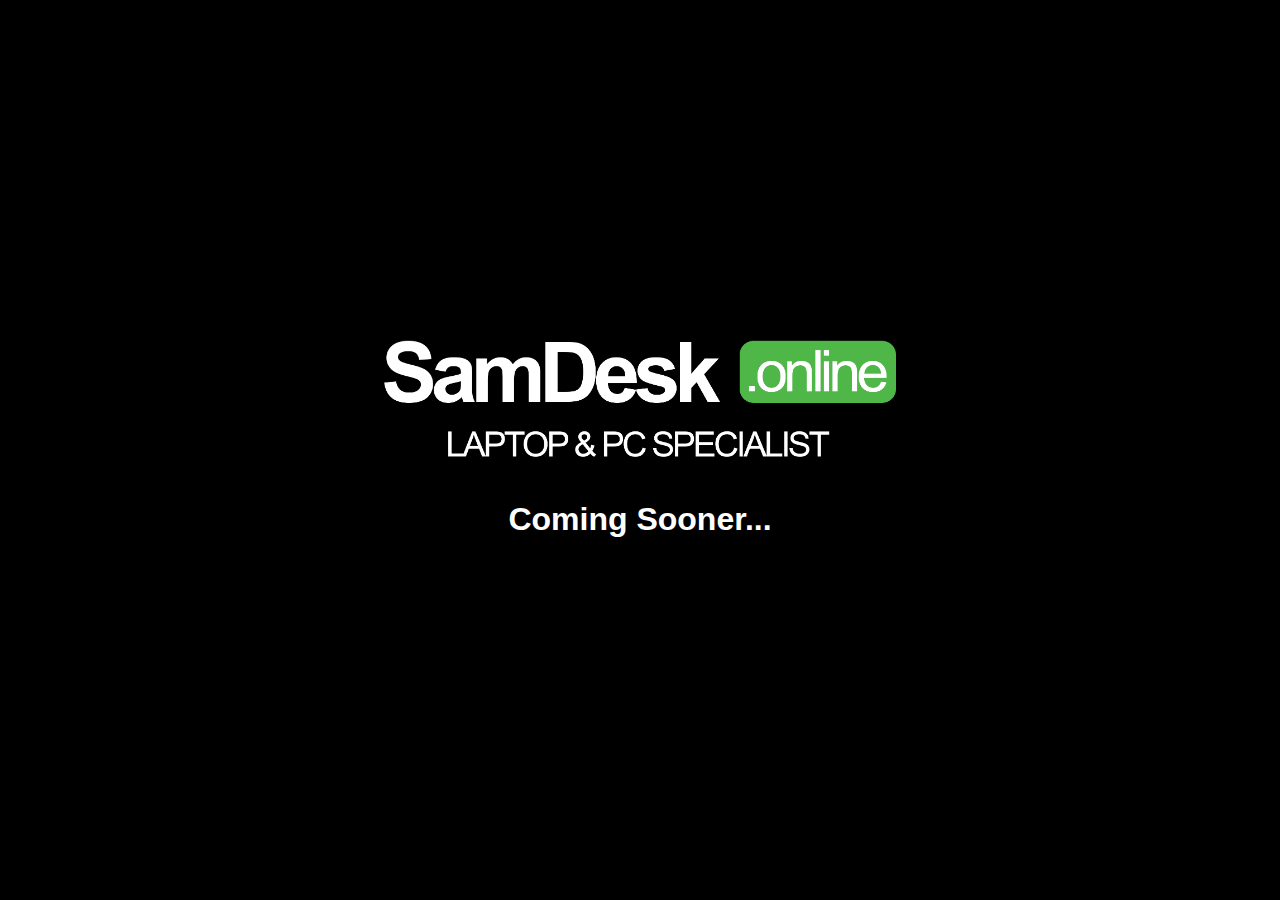
<file: index.html>
<!DOCTYPE html>
<html>
	<head>
		<link rel="stylesheet" href="css\SamDesk.css">
	</head>
	<body>
		<div class="holdingbody">
			<div class="holdinglogo">
				<img src="images\logo.png" />
			</div>
			<br \>
			<h1 class="updating">Coming Sooner...</h1>
		</div>
	</body>
</html>
</file>
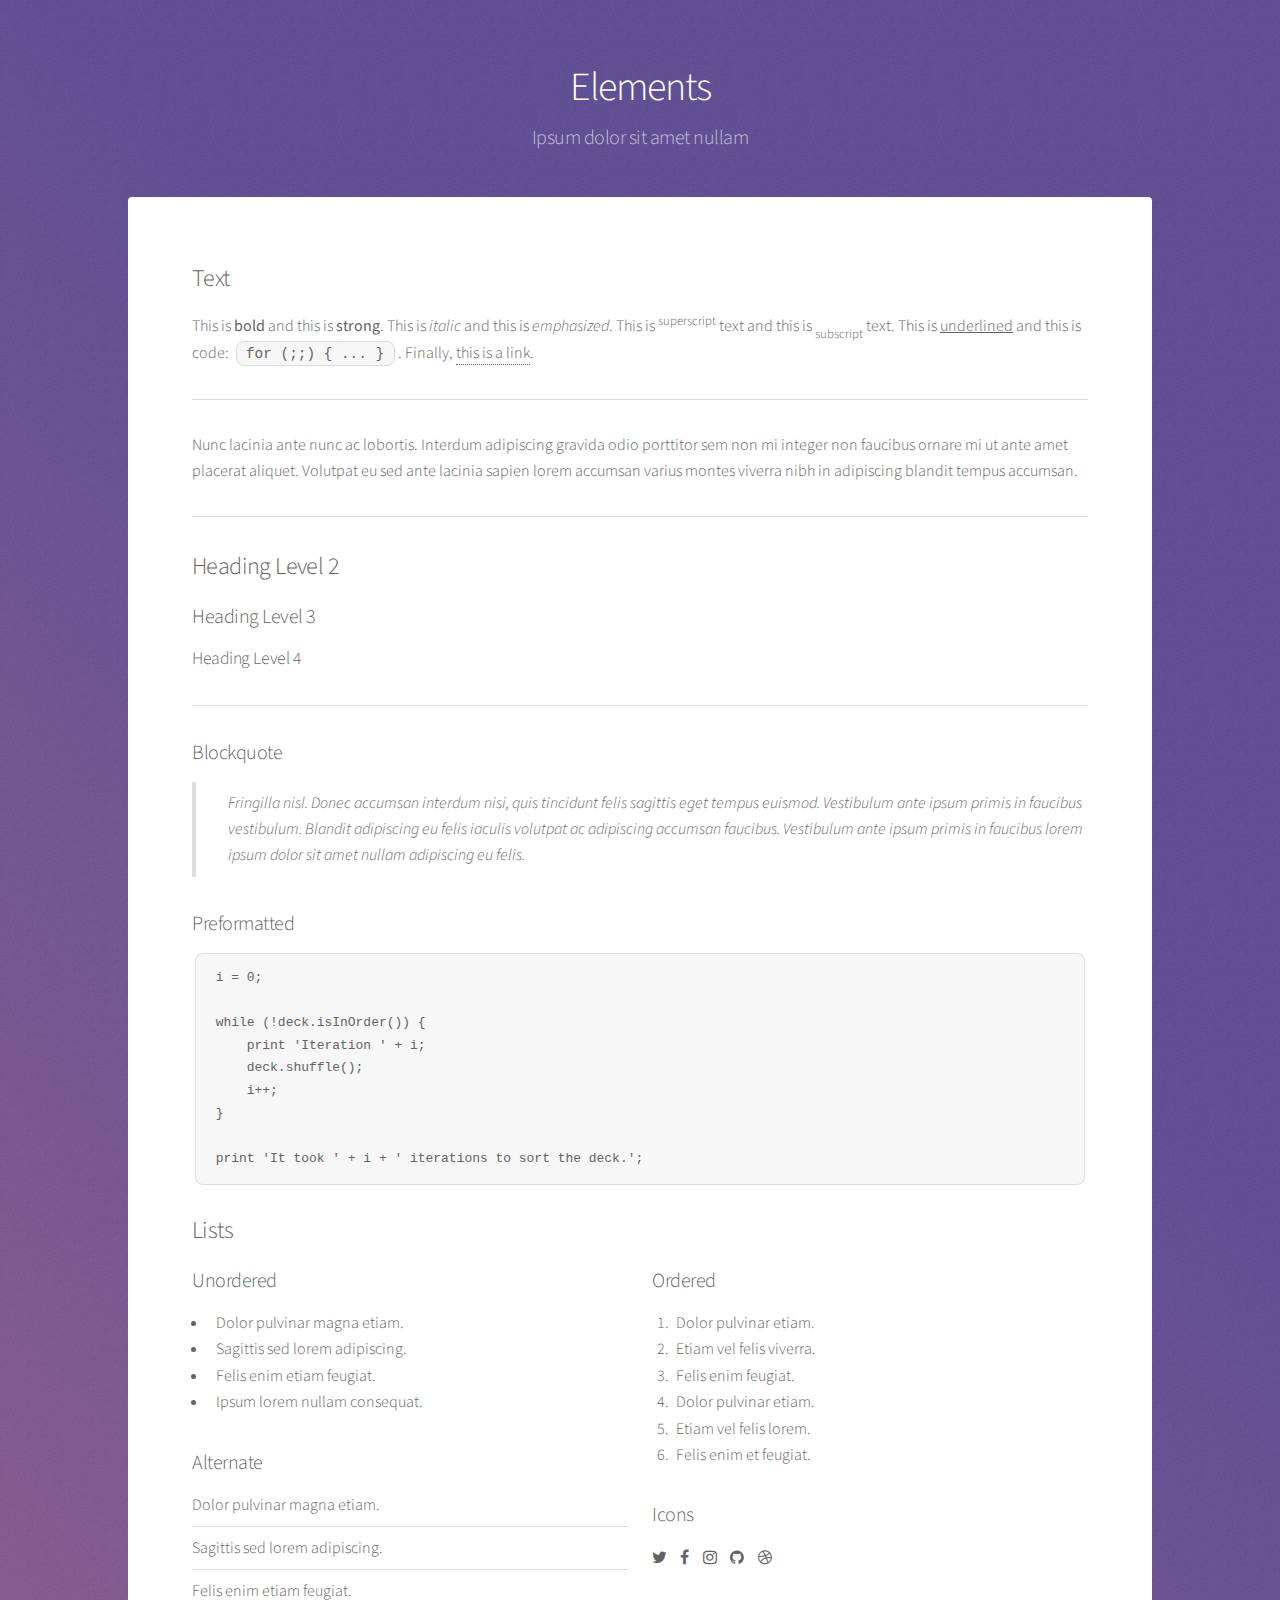
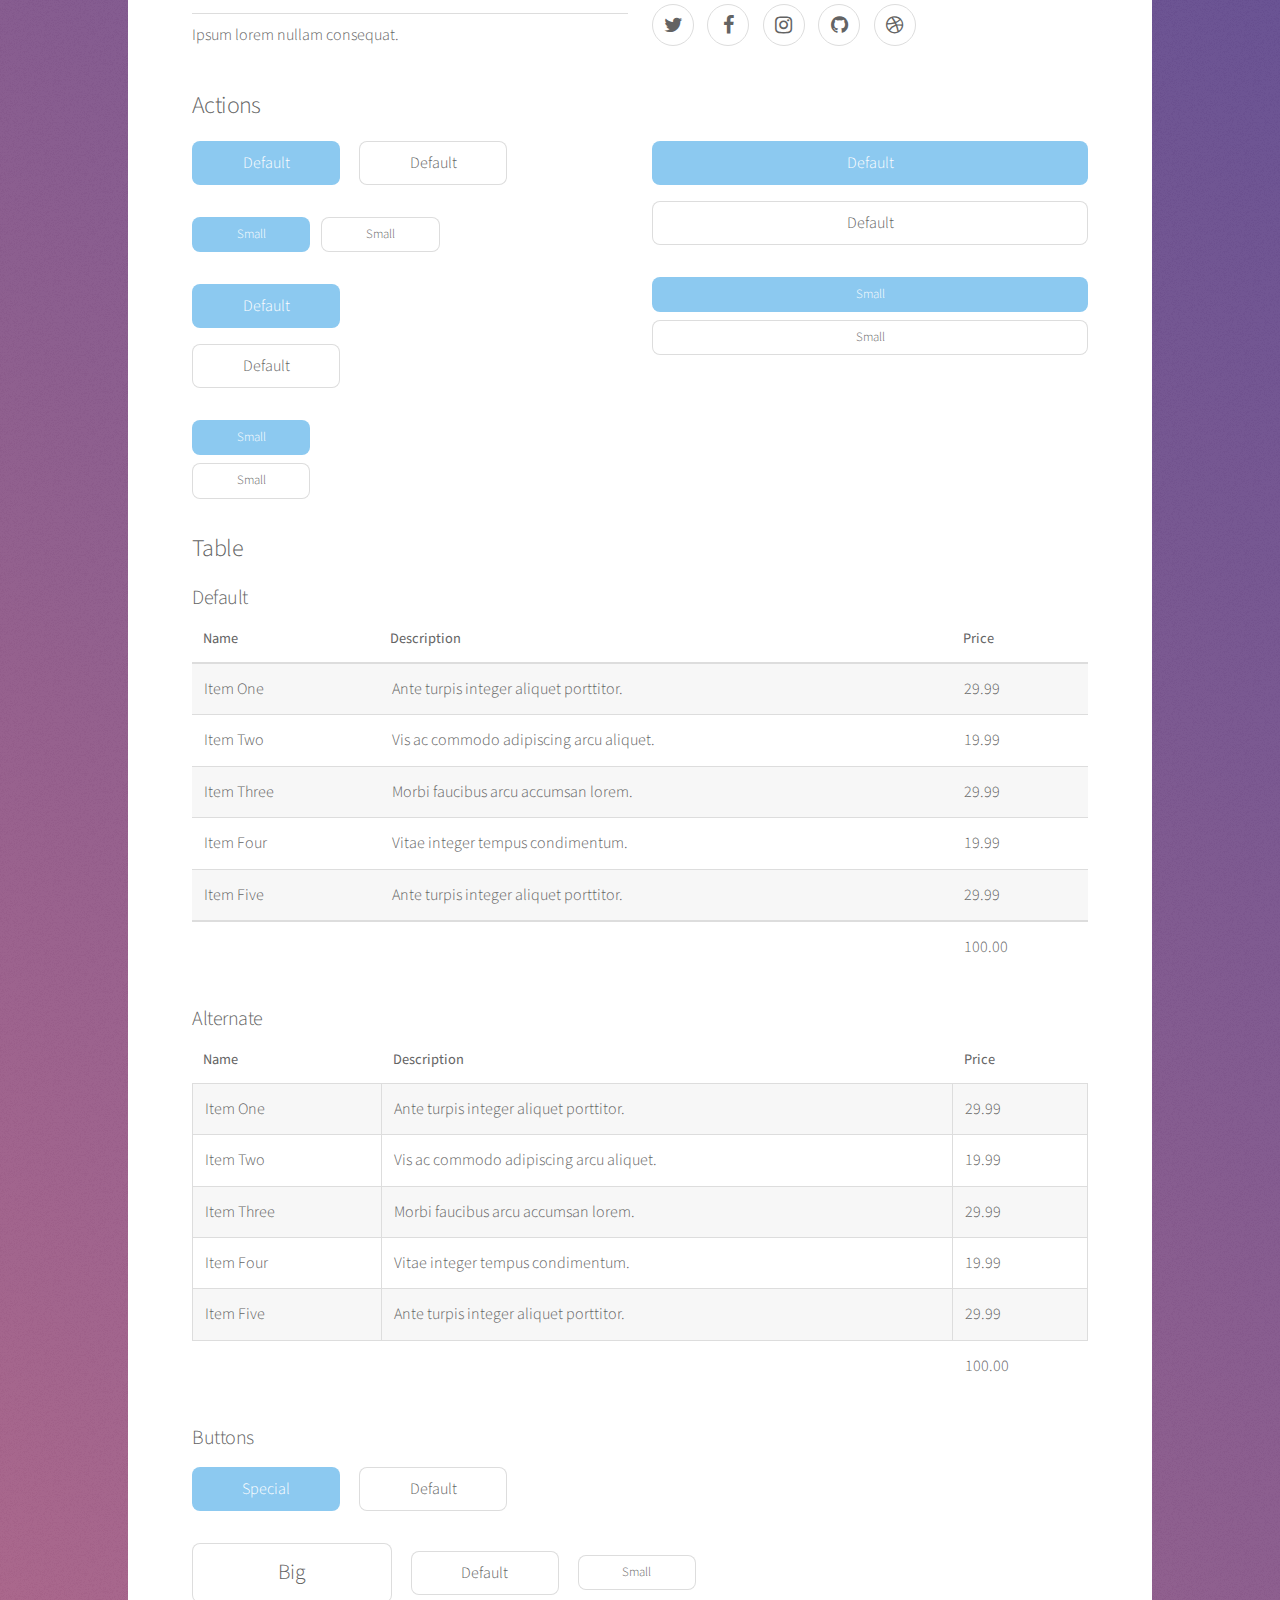
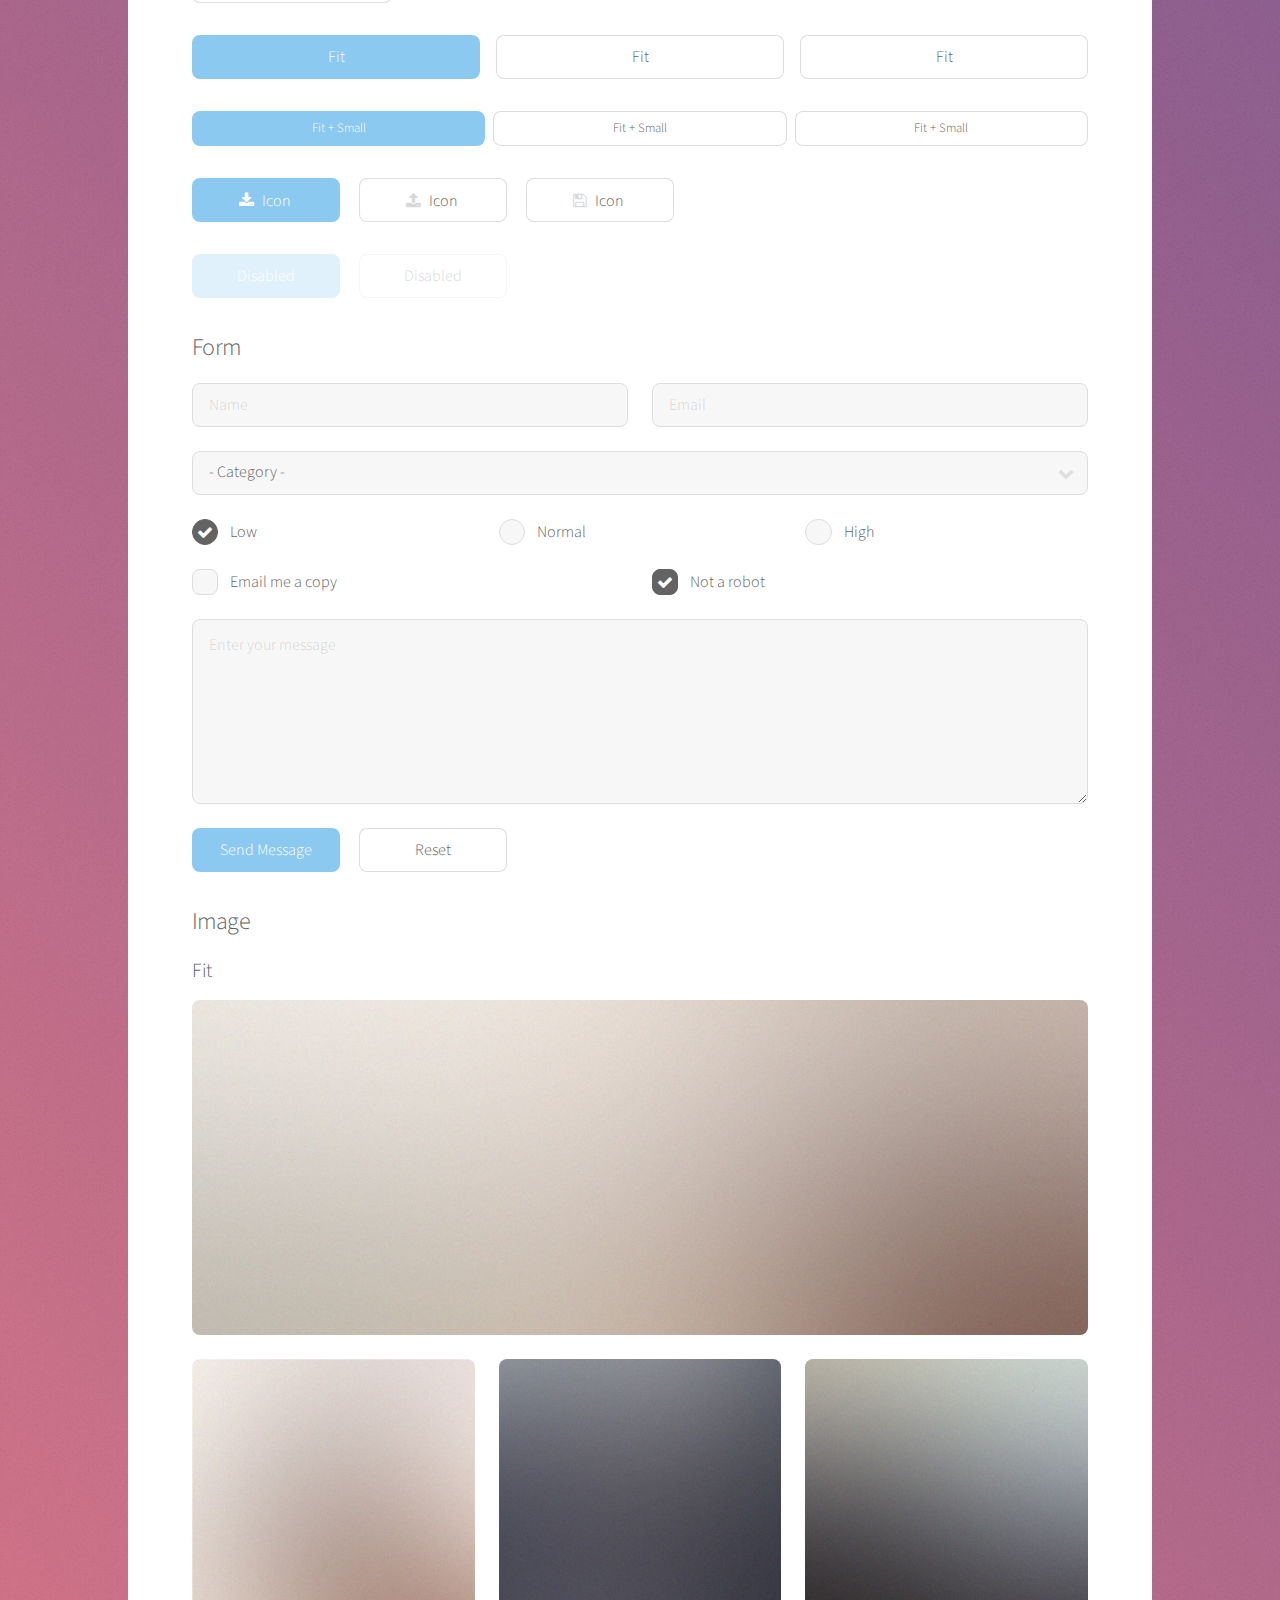
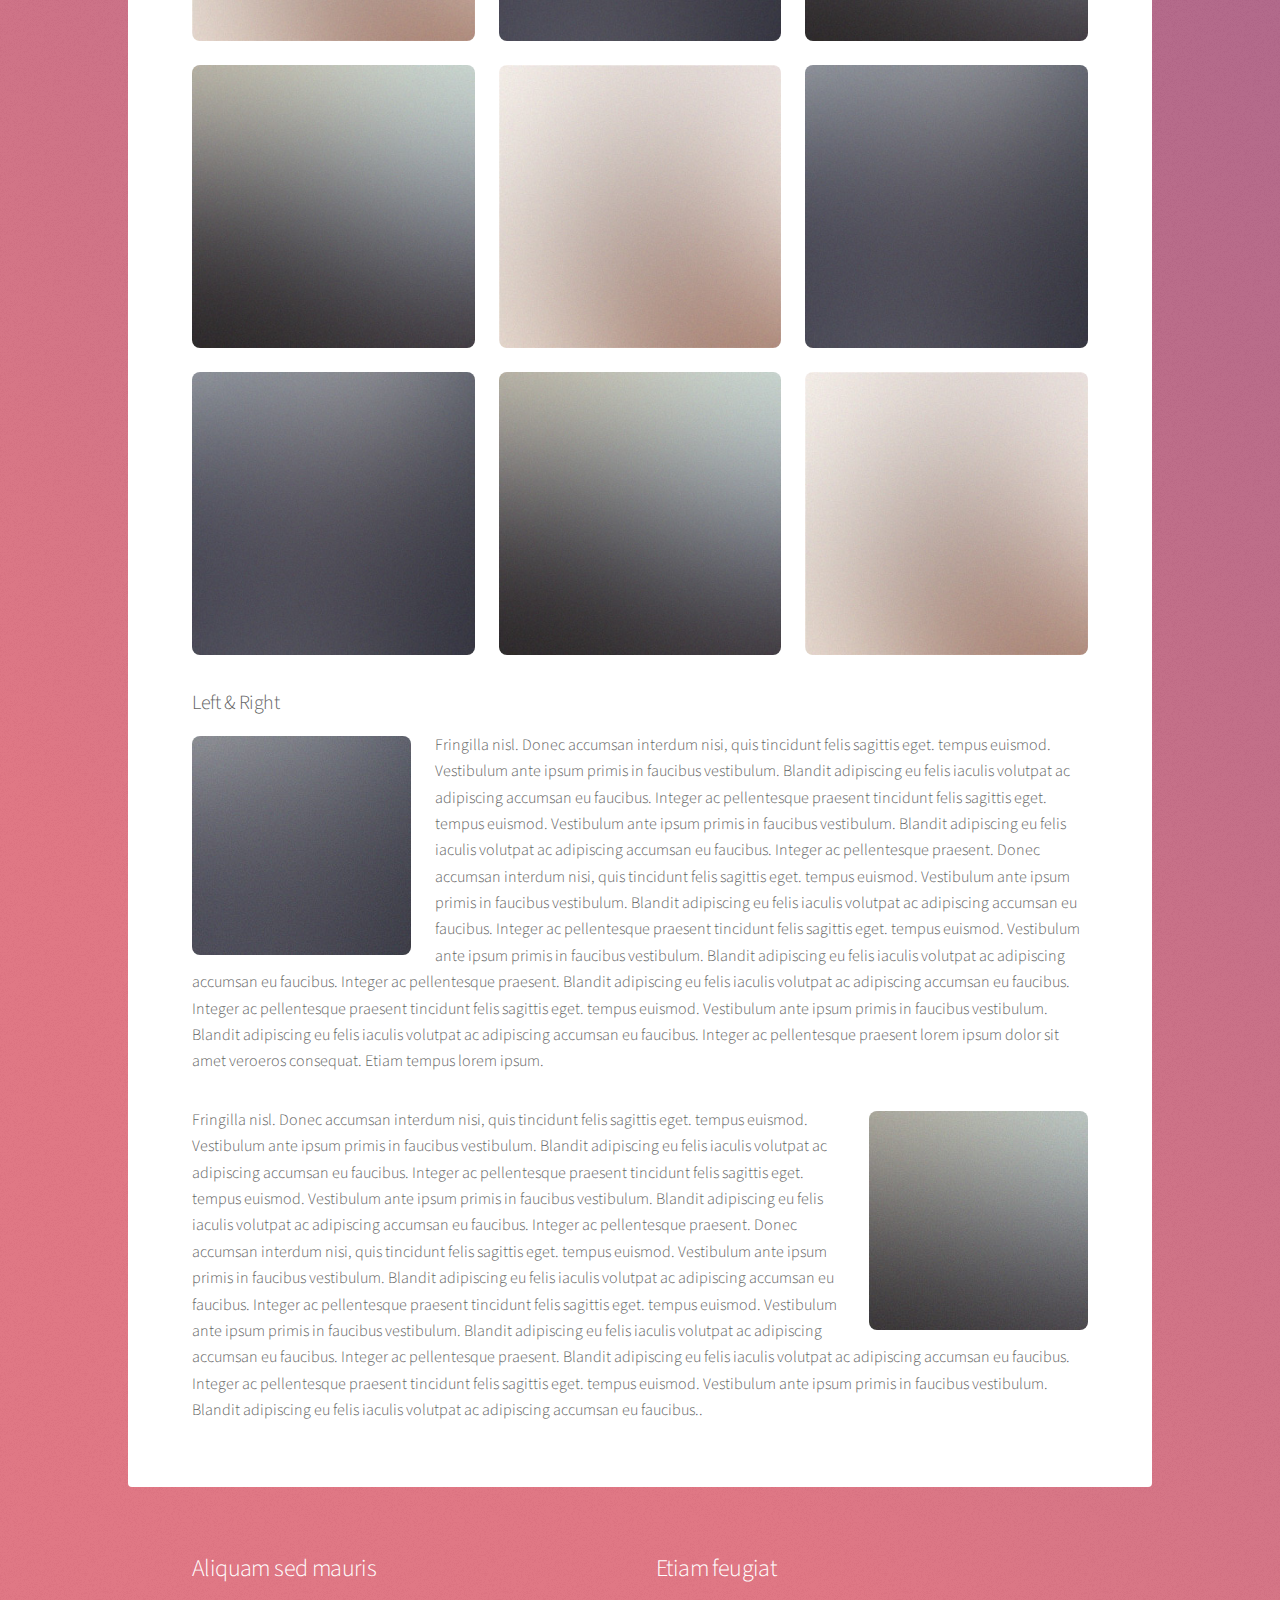
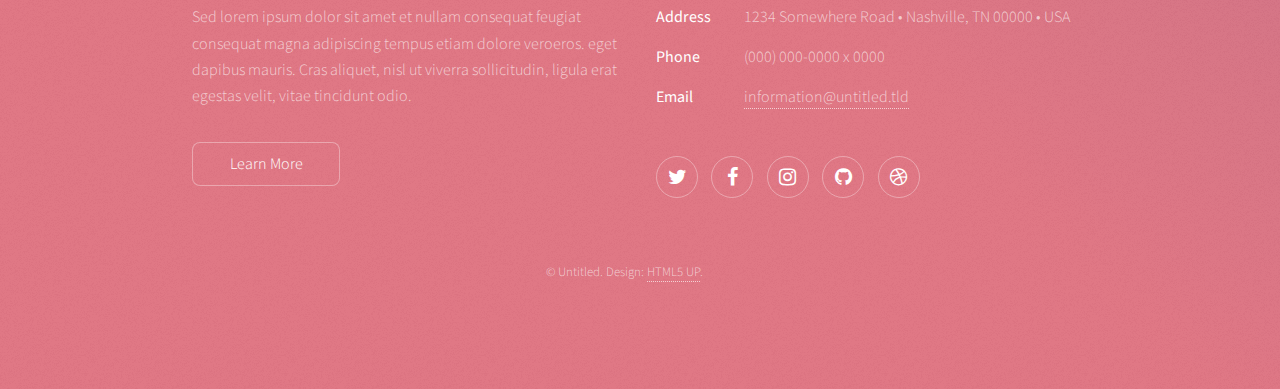
<file: elements.html>
<!DOCTYPE HTML>
<!--
	Stellar by HTML5 UP
	html5up.net | @ajlkn
	Free for personal and commercial use under the CCA 3.0 license (html5up.net/license)
-->
<html>
	<head>
		<title>Elements - Stellar by HTML5 UP</title>
		<meta charset="utf-8" />
		<meta name="viewport" content="width=device-width, initial-scale=1" />
		<!--[if lte IE 8]><script src="assets/js/ie/html5shiv.js"></script><![endif]-->
		<link rel="stylesheet" href="assets/css/main.css" />
		<!--[if lte IE 9]><link rel="stylesheet" href="assets/css/ie9.css" /><![endif]-->
		<!--[if lte IE 8]><link rel="stylesheet" href="assets/css/ie8.css" /><![endif]-->
	</head>
	<body>

		<!-- Wrapper -->
			<div id="wrapper">

				<!-- Header -->
					<header id="header">
						<h1>Elements</h1>
						<p>Ipsum dolor sit amet nullam</p>
					</header>

				<!-- Main -->
					<div id="main">

						<!-- Content -->
							<section id="content" class="main">

								<!-- Text -->
									<section>
										<h2>Text</h2>
										<p>This is <b>bold</b> and this is <strong>strong</strong>. This is <i>italic</i> and this is <em>emphasized</em>.
										This is <sup>superscript</sup> text and this is <sub>subscript</sub> text.
										This is <u>underlined</u> and this is code: <code>for (;;) { ... }</code>. Finally, <a href="#">this is a link</a>.</p>
										<hr />
										<p>Nunc lacinia ante nunc ac lobortis. Interdum adipiscing gravida odio porttitor sem non mi integer non faucibus ornare mi ut ante amet placerat aliquet. Volutpat eu sed ante lacinia sapien lorem accumsan varius montes viverra nibh in adipiscing blandit tempus accumsan.</p>
										<hr />
										<h2>Heading Level 2</h2>
										<h3>Heading Level 3</h3>
										<h4>Heading Level 4</h4>
										<hr />
										<h3>Blockquote</h3>
										<blockquote>Fringilla nisl. Donec accumsan interdum nisi, quis tincidunt felis sagittis eget tempus euismod. Vestibulum ante ipsum primis in faucibus vestibulum. Blandit adipiscing eu felis iaculis volutpat ac adipiscing accumsan faucibus. Vestibulum ante ipsum primis in faucibus lorem ipsum dolor sit amet nullam adipiscing eu felis.</blockquote>
										<h3>Preformatted</h3>
										<pre><code>i = 0;

while (!deck.isInOrder()) {
    print 'Iteration ' + i;
    deck.shuffle();
    i++;
}

print 'It took ' + i + ' iterations to sort the deck.';</code></pre>
									</section>

								<!-- Lists -->
									<section>
										<h2>Lists</h2>
										<div class="row">
											<div class="6u 12u$(medium)">
												<h3>Unordered</h3>
												<ul>
													<li>Dolor pulvinar magna etiam.</li>
													<li>Sagittis sed lorem adipiscing.</li>
													<li>Felis enim etiam feugiat.</li>
													<li>Ipsum lorem nullam consequat.</li>
												</ul>
												<h3>Alternate</h3>
												<ul class="alt">
													<li>Dolor pulvinar magna etiam.</li>
													<li>Sagittis sed lorem adipiscing.</li>
													<li>Felis enim etiam feugiat.</li>
													<li>Ipsum lorem nullam consequat.</li>
												</ul>
											</div>
											<div class="6u$ 12u$(medium)">
												<h3>Ordered</h3>
												<ol>
													<li>Dolor pulvinar etiam.</li>
													<li>Etiam vel felis viverra.</li>
													<li>Felis enim feugiat.</li>
													<li>Dolor pulvinar etiam.</li>
													<li>Etiam vel felis lorem.</li>
													<li>Felis enim et feugiat.</li>
												</ol>
												<h3>Icons</h3>
												<ul class="icons">
													<li><a href="#" class="icon fa-twitter"><span class="label">Twitter</span></a></li>
													<li><a href="#" class="icon fa-facebook"><span class="label">Facebook</span></a></li>
													<li><a href="#" class="icon fa-instagram"><span class="label">Instagram</span></a></li>
													<li><a href="#" class="icon fa-github"><span class="label">GitHub</span></a></li>
													<li><a href="#" class="icon fa-dribbble"><span class="label">Dribbble</span></a></li>
												</ul>
												<ul class="icons">
													<li><a href="#" class="icon alt fa-twitter"><span class="label">Twitter</span></a></li>
													<li><a href="#" class="icon alt fa-facebook"><span class="label">Facebook</span></a></li>
													<li><a href="#" class="icon alt fa-instagram"><span class="label">Instagram</span></a></li>
													<li><a href="#" class="icon alt fa-github"><span class="label">GitHub</span></a></li>
													<li><a href="#" class="icon alt fa-dribbble"><span class="label">Dribbble</span></a></li>
												</ul>
											</div>
										</div>
										<h2>Actions</h2>
										<div class="row">
											<div class="6u 12u$(medium)">
												<ul class="actions">
													<li><a href="#" class="button special">Default</a></li>
													<li><a href="#" class="button">Default</a></li>
												</ul>
												<ul class="actions small">
													<li><a href="#" class="button special small">Small</a></li>
													<li><a href="#" class="button small">Small</a></li>
												</ul>
												<ul class="actions vertical">
													<li><a href="#" class="button special">Default</a></li>
													<li><a href="#" class="button">Default</a></li>
												</ul>
												<ul class="actions vertical small">
													<li><a href="#" class="button special small">Small</a></li>
													<li><a href="#" class="button small">Small</a></li>
												</ul>
											</div>
											<div class="6u 12u$(medium)">
												<ul class="actions vertical">
													<li><a href="#" class="button special fit">Default</a></li>
													<li><a href="#" class="button fit">Default</a></li>
												</ul>
												<ul class="actions vertical small">
													<li><a href="#" class="button special small fit">Small</a></li>
													<li><a href="#" class="button small fit">Small</a></li>
												</ul>
											</div>
										</div>
									</section>

								<!-- Table -->
									<section>
										<h2>Table</h2>
										<h3>Default</h3>
										<div class="table-wrapper">
											<table>
												<thead>
													<tr>
														<th>Name</th>
														<th>Description</th>
														<th>Price</th>
													</tr>
												</thead>
												<tbody>
													<tr>
														<td>Item One</td>
														<td>Ante turpis integer aliquet porttitor.</td>
														<td>29.99</td>
													</tr>
													<tr>
														<td>Item Two</td>
														<td>Vis ac commodo adipiscing arcu aliquet.</td>
														<td>19.99</td>
													</tr>
													<tr>
														<td>Item Three</td>
														<td> Morbi faucibus arcu accumsan lorem.</td>
														<td>29.99</td>
													</tr>
													<tr>
														<td>Item Four</td>
														<td>Vitae integer tempus condimentum.</td>
														<td>19.99</td>
													</tr>
													<tr>
														<td>Item Five</td>
														<td>Ante turpis integer aliquet porttitor.</td>
														<td>29.99</td>
													</tr>
												</tbody>
												<tfoot>
													<tr>
														<td colspan="2"></td>
														<td>100.00</td>
													</tr>
												</tfoot>
											</table>
										</div>

										<h3>Alternate</h3>
										<div class="table-wrapper">
											<table class="alt">
												<thead>
													<tr>
														<th>Name</th>
														<th>Description</th>
														<th>Price</th>
													</tr>
												</thead>
												<tbody>
													<tr>
														<td>Item One</td>
														<td>Ante turpis integer aliquet porttitor.</td>
														<td>29.99</td>
													</tr>
													<tr>
														<td>Item Two</td>
														<td>Vis ac commodo adipiscing arcu aliquet.</td>
														<td>19.99</td>
													</tr>
													<tr>
														<td>Item Three</td>
														<td> Morbi faucibus arcu accumsan lorem.</td>
														<td>29.99</td>
													</tr>
													<tr>
														<td>Item Four</td>
														<td>Vitae integer tempus condimentum.</td>
														<td>19.99</td>
													</tr>
													<tr>
														<td>Item Five</td>
														<td>Ante turpis integer aliquet porttitor.</td>
														<td>29.99</td>
													</tr>
												</tbody>
												<tfoot>
													<tr>
														<td colspan="2"></td>
														<td>100.00</td>
													</tr>
												</tfoot>
											</table>
										</div>
									</section>

								<!-- Buttons -->
									<section>
										<h3>Buttons</h3>
										<ul class="actions">
											<li><a href="#" class="button special">Special</a></li>
											<li><a href="#" class="button">Default</a></li>
										</ul>
										<ul class="actions">
											<li><a href="#" class="button big">Big</a></li>
											<li><a href="#" class="button">Default</a></li>
											<li><a href="#" class="button small">Small</a></li>
										</ul>
										<ul class="actions fit">
											<li><a href="#" class="button special fit">Fit</a></li>
											<li><a href="#" class="button fit">Fit</a></li>
											<li><a href="#" class="button fit">Fit</a></li>
										</ul>
										<ul class="actions fit small">
											<li><a href="#" class="button special fit small">Fit + Small</a></li>
											<li><a href="#" class="button fit small">Fit + Small</a></li>
											<li><a href="#" class="button fit small">Fit + Small</a></li>
										</ul>
										<ul class="actions">
											<li><a href="#" class="button special icon fa-download">Icon</a></li>
											<li><a href="#" class="button icon fa-upload">Icon</a></li>
											<li><a href="#" class="button icon fa-save">Icon</a></li>
										</ul>
										<ul class="actions">
											<li><span class="button special disabled">Disabled</span></li>
											<li><span class="button disabled">Disabled</span></li>
										</ul>
									</section>

								<!-- Form -->
									<section>
										<h2>Form</h2>
										<form method="post" action="#">
											<div class="row uniform">
												<div class="6u 12u$(xsmall)">
													<input type="text" name="demo-name" id="demo-name" value="" placeholder="Name" />
												</div>
												<div class="6u$ 12u$(xsmall)">
													<input type="email" name="demo-email" id="demo-email" value="" placeholder="Email" />
												</div>
												<div class="12u$">
													<div class="select-wrapper">
														<select name="demo-category" id="demo-category">
															<option value="">- Category -</option>
															<option value="1">Manufacturing</option>
															<option value="1">Shipping</option>
															<option value="1">Administration</option>
															<option value="1">Human Resources</option>
														</select>
													</div>
												</div>
												<div class="4u 12u$(small)">
													<input type="radio" id="demo-priority-low" name="demo-priority" checked>
													<label for="demo-priority-low">Low</label>
												</div>
												<div class="4u 12u$(small)">
													<input type="radio" id="demo-priority-normal" name="demo-priority">
													<label for="demo-priority-normal">Normal</label>
												</div>
												<div class="4u$ 12u$(small)">
													<input type="radio" id="demo-priority-high" name="demo-priority">
													<label for="demo-priority-high">High</label>
												</div>
												<div class="6u 12u$(small)">
													<input type="checkbox" id="demo-copy" name="demo-copy">
													<label for="demo-copy">Email me a copy</label>
												</div>
												<div class="6u$ 12u$(small)">
													<input type="checkbox" id="demo-human" name="demo-human" checked>
													<label for="demo-human">Not a robot</label>
												</div>
												<div class="12u$">
													<textarea name="demo-message" id="demo-message" placeholder="Enter your message" rows="6"></textarea>
												</div>
												<div class="12u$">
													<ul class="actions">
														<li><input type="submit" value="Send Message" class="special" /></li>
														<li><input type="reset" value="Reset" /></li>
													</ul>
												</div>
											</div>
										</form>
									</section>

								<!-- Image -->
									<section>
										<h2>Image</h2>
										<h3>Fit</h3>
										<div class="box alt">
											<div class="row uniform">
												<div class="12u$"><span class="image fit"><img src="images/pic04.jpg" alt="" /></span></div>
												<div class="4u"><span class="image fit"><img src="images/pic01.jpg" alt="" /></span></div>
												<div class="4u"><span class="image fit"><img src="images/pic02.jpg" alt="" /></span></div>
												<div class="4u$"><span class="image fit"><img src="images/pic03.jpg" alt="" /></span></div>
												<div class="4u"><span class="image fit"><img src="images/pic03.jpg" alt="" /></span></div>
												<div class="4u"><span class="image fit"><img src="images/pic01.jpg" alt="" /></span></div>
												<div class="4u$"><span class="image fit"><img src="images/pic02.jpg" alt="" /></span></div>
												<div class="4u"><span class="image fit"><img src="images/pic02.jpg" alt="" /></span></div>
												<div class="4u"><span class="image fit"><img src="images/pic03.jpg" alt="" /></span></div>
												<div class="4u$"><span class="image fit"><img src="images/pic01.jpg" alt="" /></span></div>
											</div>
										</div>
										<h3>Left &amp; Right</h3>
										<p><span class="image left"><img src="images/pic05.jpg" alt="" /></span>Fringilla nisl. Donec accumsan interdum nisi, quis tincidunt felis sagittis eget. tempus euismod. Vestibulum ante ipsum primis in faucibus vestibulum. Blandit adipiscing eu felis iaculis volutpat ac adipiscing accumsan eu faucibus. Integer ac pellentesque praesent tincidunt felis sagittis eget. tempus euismod. Vestibulum ante ipsum primis in faucibus vestibulum. Blandit adipiscing eu felis iaculis volutpat ac adipiscing accumsan eu faucibus. Integer ac pellentesque praesent. Donec accumsan interdum nisi, quis tincidunt felis sagittis eget. tempus euismod. Vestibulum ante ipsum primis in faucibus vestibulum. Blandit adipiscing eu felis iaculis volutpat ac adipiscing accumsan eu faucibus. Integer ac pellentesque praesent tincidunt felis sagittis eget. tempus euismod. Vestibulum ante ipsum primis in faucibus vestibulum. Blandit adipiscing eu felis iaculis volutpat ac adipiscing accumsan eu faucibus. Integer ac pellentesque praesent. Blandit adipiscing eu felis iaculis volutpat ac adipiscing accumsan eu faucibus. Integer ac pellentesque praesent tincidunt felis sagittis eget. tempus euismod. Vestibulum ante ipsum primis in faucibus vestibulum. Blandit adipiscing eu felis iaculis volutpat ac adipiscing accumsan eu faucibus. Integer ac pellentesque praesent lorem ipsum dolor sit amet veroeros consequat. Etiam tempus lorem ipsum.</p>
										<p><span class="image right"><img src="images/pic06.jpg" alt="" /></span>Fringilla nisl. Donec accumsan interdum nisi, quis tincidunt felis sagittis eget. tempus euismod. Vestibulum ante ipsum primis in faucibus vestibulum. Blandit adipiscing eu felis iaculis volutpat ac adipiscing accumsan eu faucibus. Integer ac pellentesque praesent tincidunt felis sagittis eget. tempus euismod. Vestibulum ante ipsum primis in faucibus vestibulum. Blandit adipiscing eu felis iaculis volutpat ac adipiscing accumsan eu faucibus. Integer ac pellentesque praesent. Donec accumsan interdum nisi, quis tincidunt felis sagittis eget. tempus euismod. Vestibulum ante ipsum primis in faucibus vestibulum. Blandit adipiscing eu felis iaculis volutpat ac adipiscing accumsan eu faucibus. Integer ac pellentesque praesent tincidunt felis sagittis eget. tempus euismod. Vestibulum ante ipsum primis in faucibus vestibulum. Blandit adipiscing eu felis iaculis volutpat ac adipiscing accumsan eu faucibus. Integer ac pellentesque praesent. Blandit adipiscing eu felis iaculis volutpat ac adipiscing accumsan eu faucibus. Integer ac pellentesque praesent tincidunt felis sagittis eget. tempus euismod. Vestibulum ante ipsum primis in faucibus vestibulum. Blandit adipiscing eu felis iaculis volutpat ac adipiscing accumsan eu faucibus..</p>
									</section>

							</section>

					</div>

				<!-- Footer -->
					<footer id="footer">
						<section>
							<h2>Aliquam sed mauris</h2>
							<p>Sed lorem ipsum dolor sit amet et nullam consequat feugiat consequat magna adipiscing tempus etiam dolore veroeros. eget dapibus mauris. Cras aliquet, nisl ut viverra sollicitudin, ligula erat egestas velit, vitae tincidunt odio.</p>
							<ul class="actions">
								<li><a href="#" class="button">Learn More</a></li>
							</ul>
						</section>
						<section>
							<h2>Etiam feugiat</h2>
							<dl class="alt">
								<dt>Address</dt>
								<dd>1234 Somewhere Road &bull; Nashville, TN 00000 &bull; USA</dd>
								<dt>Phone</dt>
								<dd>(000) 000-0000 x 0000</dd>
								<dt>Email</dt>
								<dd><a href="#">information@untitled.tld</a></dd>
							</dl>
							<ul class="icons">
								<li><a href="#" class="icon fa-twitter alt"><span class="label">Twitter</span></a></li>
								<li><a href="#" class="icon fa-facebook alt"><span class="label">Facebook</span></a></li>
								<li><a href="#" class="icon fa-instagram alt"><span class="label">Instagram</span></a></li>
								<li><a href="#" class="icon fa-github alt"><span class="label">GitHub</span></a></li>
								<li><a href="#" class="icon fa-dribbble alt"><span class="label">Dribbble</span></a></li>
							</ul>
						</section>
						<p class="copyright">&copy; Untitled. Design: <a href="https://html5up.net">HTML5 UP</a>.</p>
					</footer>

			</div>

		<!-- Scripts -->
			<script src="assets/js/jquery.min.js"></script>
			<script src="assets/js/jquery.scrollex.min.js"></script>
			<script src="assets/js/jquery.scrolly.min.js"></script>
			<script src="assets/js/skel.min.js"></script>
			<script src="assets/js/util.js"></script>
			<!--[if lte IE 8]><script src="assets/js/ie/respond.min.js"></script><![endif]-->
			<script src="assets/js/main.js"></script>

	</body>
</html>
</file>
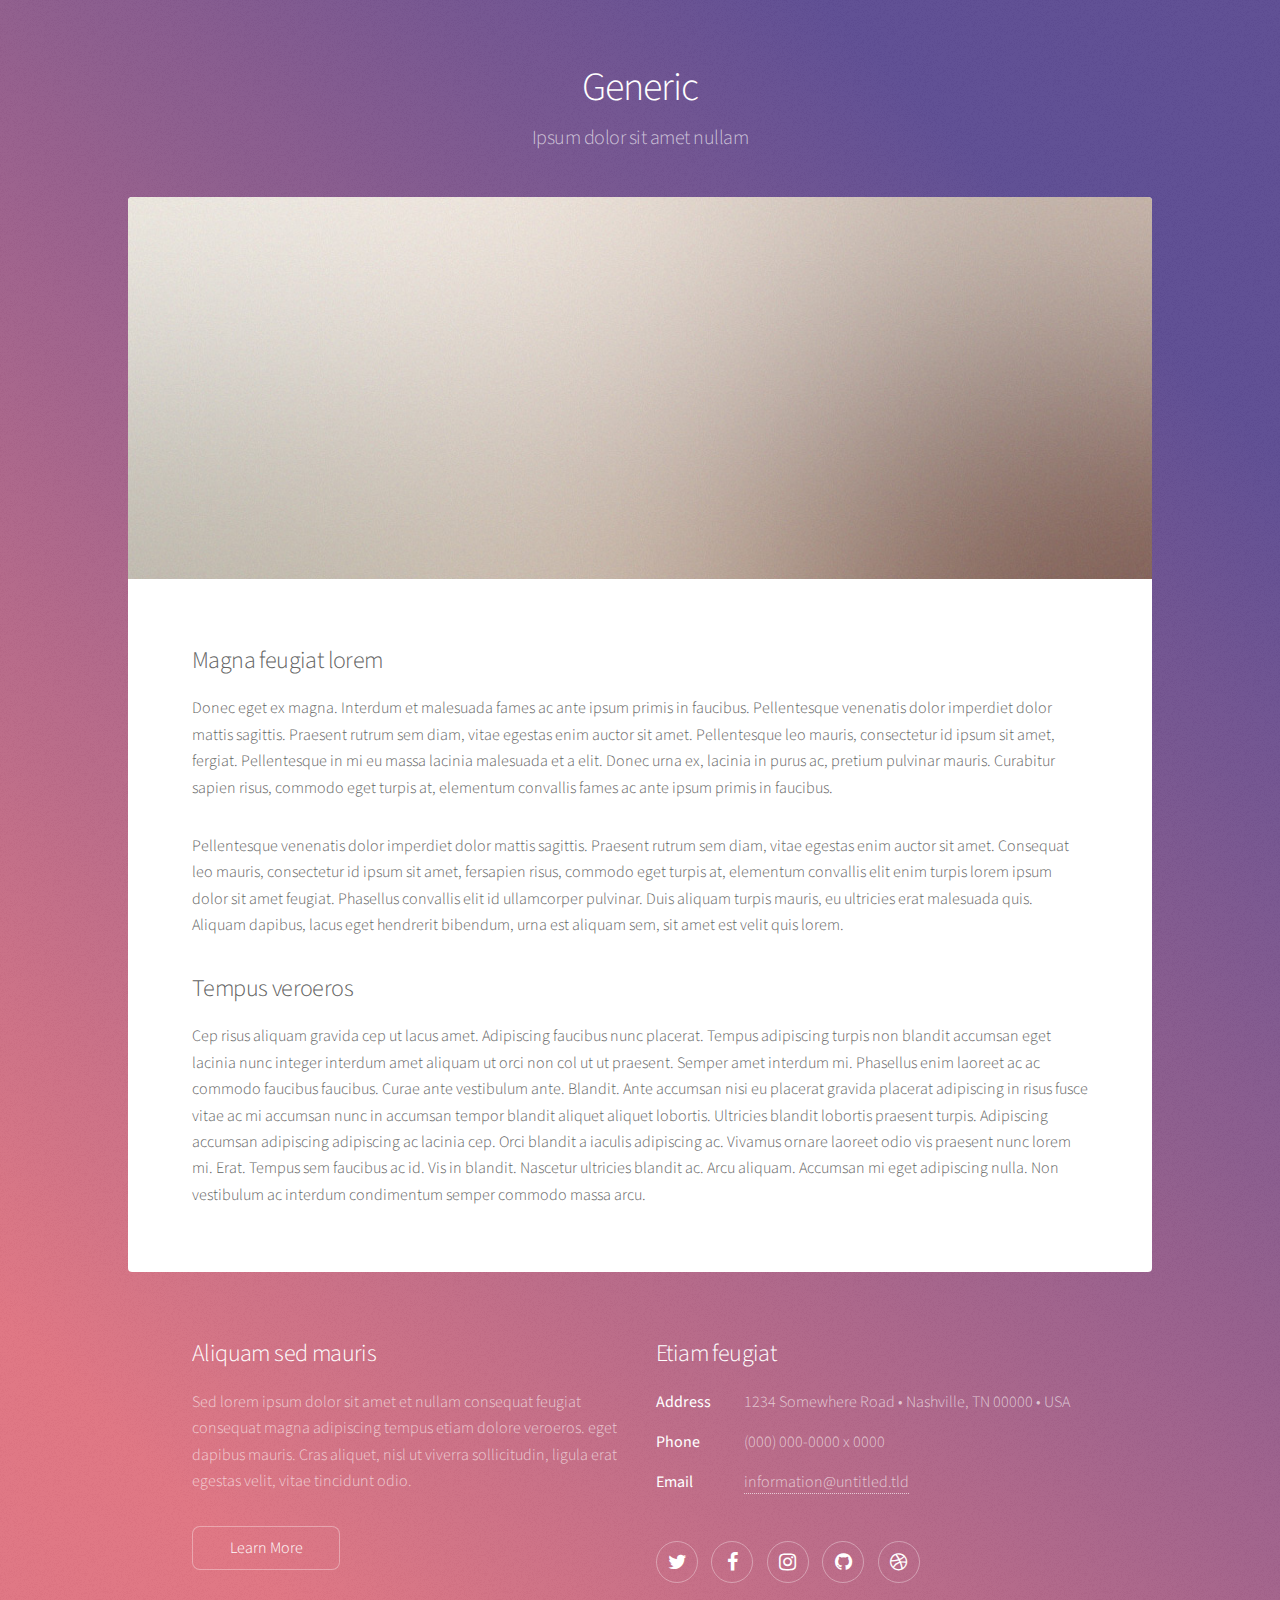
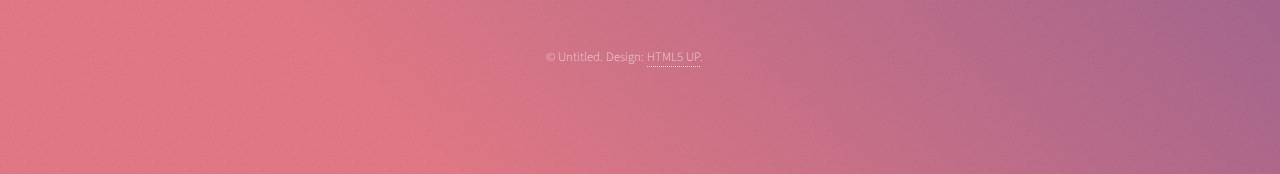
<file: generic.html>
<!DOCTYPE HTML>
<!--
	Stellar by HTML5 UP
	html5up.net | @ajlkn
	Free for personal and commercial use under the CCA 3.0 license (html5up.net/license)
-->
<html>
	<head>
		<title>Generic - Stellar by HTML5 UP</title>
		<meta charset="utf-8" />
		<meta name="viewport" content="width=device-width, initial-scale=1" />
		<!--[if lte IE 8]><script src="assets/js/ie/html5shiv.js"></script><![endif]-->
		<link rel="stylesheet" href="assets/css/main.css" />
		<!--[if lte IE 9]><link rel="stylesheet" href="assets/css/ie9.css" /><![endif]-->
		<!--[if lte IE 8]><link rel="stylesheet" href="assets/css/ie8.css" /><![endif]-->
	</head>
	<body>

		<!-- Wrapper -->
			<div id="wrapper">

				<!-- Header -->
					<header id="header">
						<h1>Generic</h1>
						<p>Ipsum dolor sit amet nullam</p>
					</header>

				<!-- Main -->
					<div id="main">

						<!-- Content -->
							<section id="content" class="main">
								<span class="image main"><img src="images/pic04.jpg" alt="" /></span>
								<h2>Magna feugiat lorem</h2>
								<p>Donec eget ex magna. Interdum et malesuada fames ac ante ipsum primis in faucibus. Pellentesque venenatis dolor imperdiet dolor mattis sagittis. Praesent rutrum sem diam, vitae egestas enim auctor sit amet. Pellentesque leo mauris, consectetur id ipsum sit amet, fergiat. Pellentesque in mi eu massa lacinia malesuada et a elit. Donec urna ex, lacinia in purus ac, pretium pulvinar mauris. Curabitur sapien risus, commodo eget turpis at, elementum convallis fames ac ante ipsum primis in faucibus.</p>
								<p>Pellentesque venenatis dolor imperdiet dolor mattis sagittis. Praesent rutrum sem diam, vitae egestas enim auctor sit amet. Consequat leo mauris, consectetur id ipsum sit amet, fersapien risus, commodo eget turpis at, elementum convallis elit enim turpis lorem ipsum dolor sit amet feugiat. Phasellus convallis elit id ullamcorper pulvinar. Duis aliquam turpis mauris, eu ultricies erat malesuada quis. Aliquam dapibus, lacus eget hendrerit bibendum, urna est aliquam sem, sit amet est velit quis lorem.</p>
								<h2>Tempus veroeros</h2>
								<p>Cep risus aliquam gravida cep ut lacus amet. Adipiscing faucibus nunc placerat. Tempus adipiscing turpis non blandit accumsan eget lacinia nunc integer interdum amet aliquam ut orci non col ut ut praesent. Semper amet interdum mi. Phasellus enim laoreet ac ac commodo faucibus faucibus. Curae ante vestibulum ante. Blandit. Ante accumsan nisi eu placerat gravida placerat adipiscing in risus fusce vitae ac mi accumsan nunc in accumsan tempor blandit aliquet aliquet lobortis. Ultricies blandit lobortis praesent turpis. Adipiscing accumsan adipiscing adipiscing ac lacinia cep. Orci blandit a iaculis adipiscing ac. Vivamus ornare laoreet odio vis praesent nunc lorem mi. Erat. Tempus sem faucibus ac id. Vis in blandit. Nascetur ultricies blandit ac. Arcu aliquam. Accumsan mi eget adipiscing nulla. Non vestibulum ac interdum condimentum semper commodo massa arcu.</p>
							</section>

					</div>

				<!-- Footer -->
					<footer id="footer">
						<section>
							<h2>Aliquam sed mauris</h2>
							<p>Sed lorem ipsum dolor sit amet et nullam consequat feugiat consequat magna adipiscing tempus etiam dolore veroeros. eget dapibus mauris. Cras aliquet, nisl ut viverra sollicitudin, ligula erat egestas velit, vitae tincidunt odio.</p>
							<ul class="actions">
								<li><a href="#" class="button">Learn More</a></li>
							</ul>
						</section>
						<section>
							<h2>Etiam feugiat</h2>
							<dl class="alt">
								<dt>Address</dt>
								<dd>1234 Somewhere Road &bull; Nashville, TN 00000 &bull; USA</dd>
								<dt>Phone</dt>
								<dd>(000) 000-0000 x 0000</dd>
								<dt>Email</dt>
								<dd><a href="#">information@untitled.tld</a></dd>
							</dl>
							<ul class="icons">
								<li><a href="#" class="icon fa-twitter alt"><span class="label">Twitter</span></a></li>
								<li><a href="#" class="icon fa-facebook alt"><span class="label">Facebook</span></a></li>
								<li><a href="#" class="icon fa-instagram alt"><span class="label">Instagram</span></a></li>
								<li><a href="#" class="icon fa-github alt"><span class="label">GitHub</span></a></li>
								<li><a href="#" class="icon fa-dribbble alt"><span class="label">Dribbble</span></a></li>
							</ul>
						</section>
						<p class="copyright">&copy; Untitled. Design: <a href="https://html5up.net">HTML5 UP</a>.</p>
					</footer>

			</div>

		<!-- Scripts -->
			<script src="assets/js/jquery.min.js"></script>
			<script src="assets/js/jquery.scrollex.min.js"></script>
			<script src="assets/js/jquery.scrolly.min.js"></script>
			<script src="assets/js/skel.min.js"></script>
			<script src="assets/js/util.js"></script>
			<!--[if lte IE 8]><script src="assets/js/ie/respond.min.js"></script><![endif]-->
			<script src="assets/js/main.js"></script>

	</body>
</html>
</file>
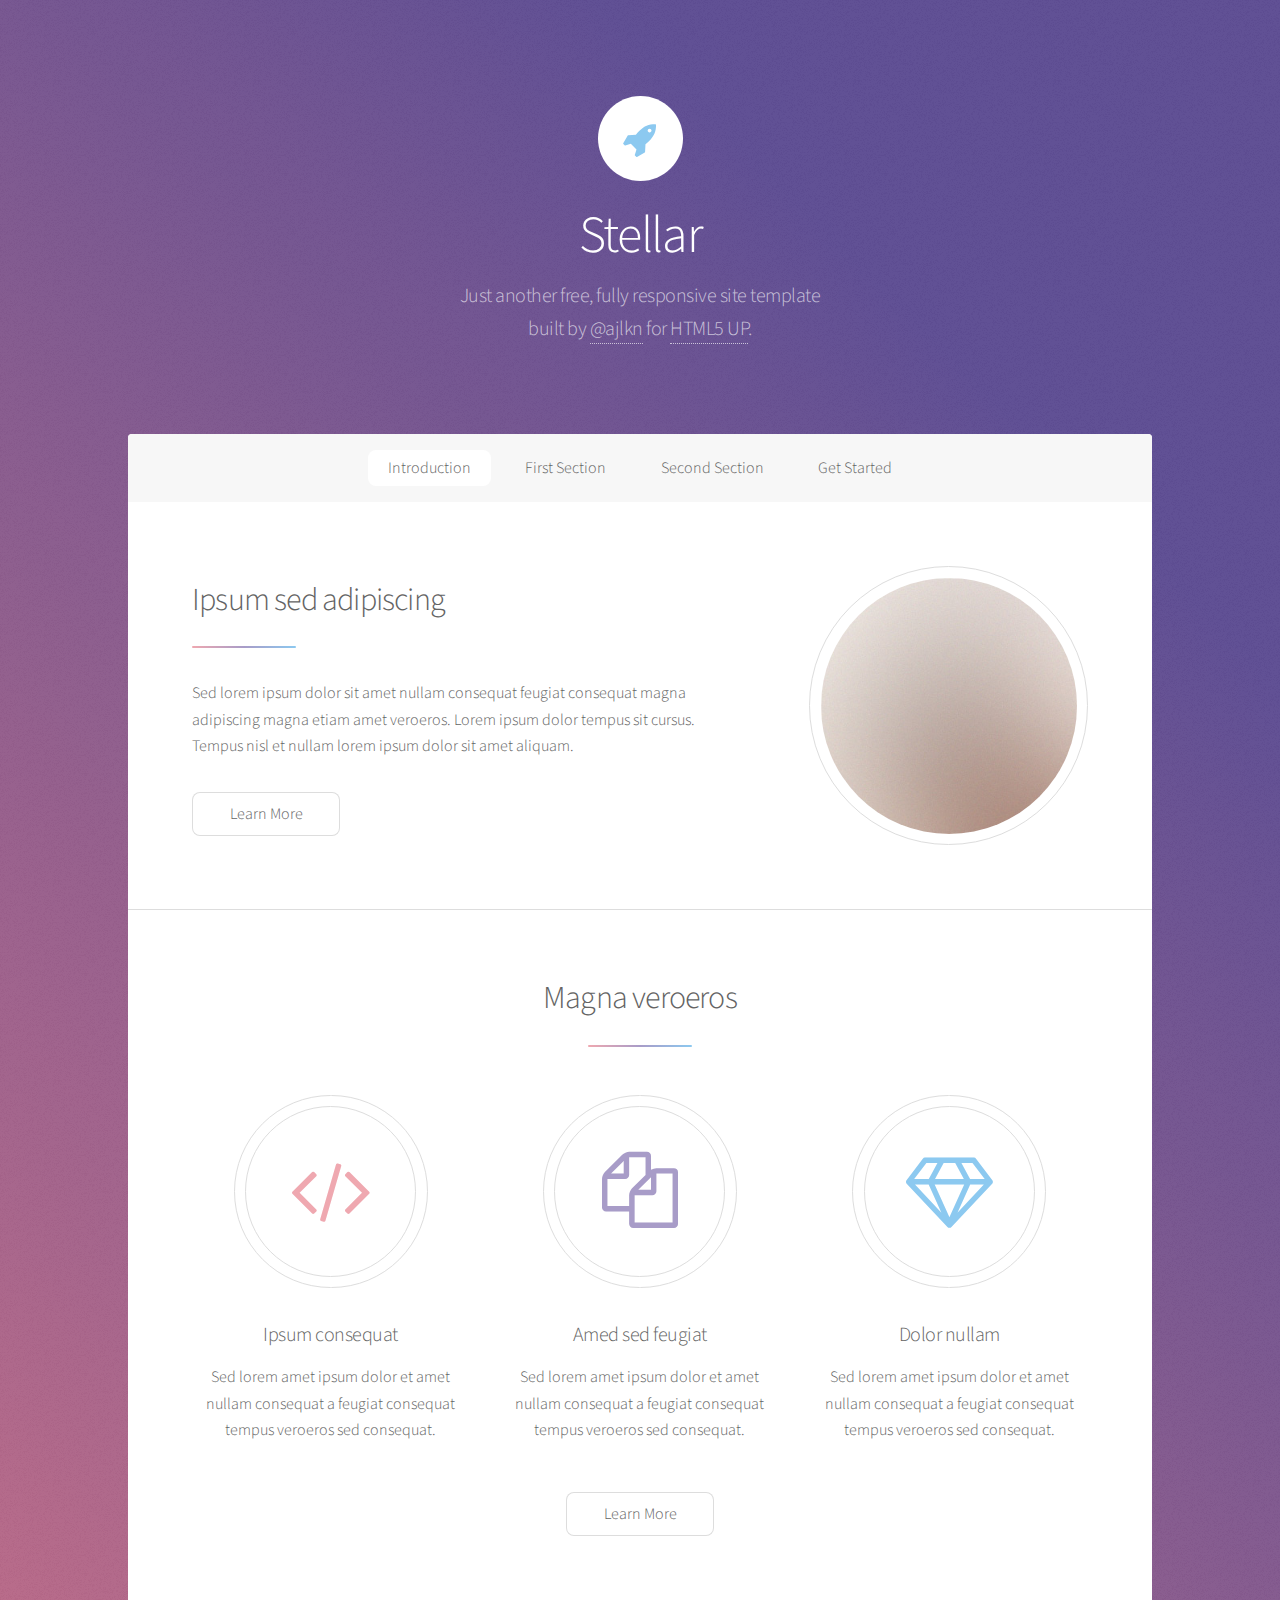
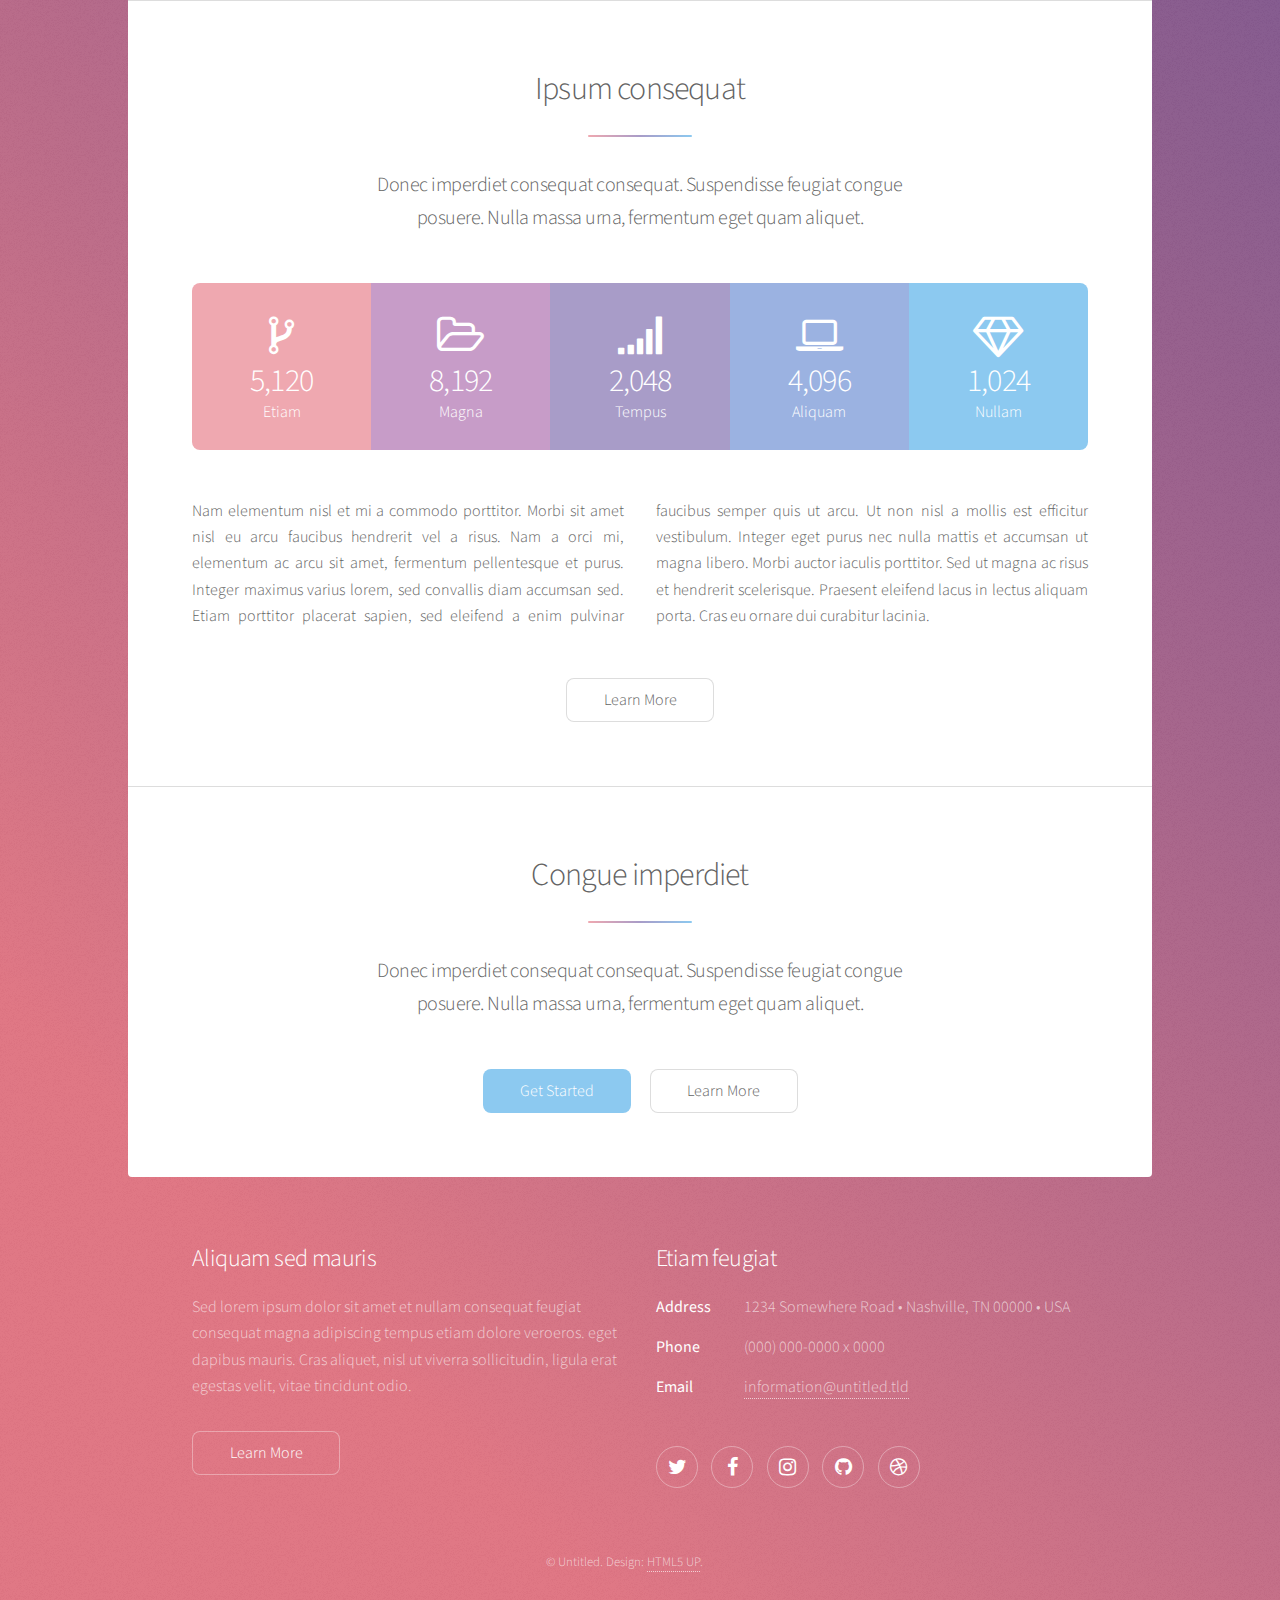
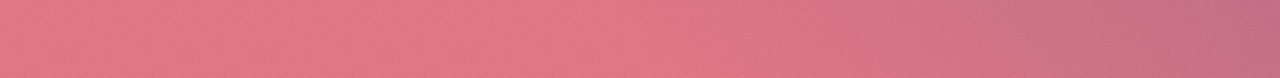
<file: test.html>
<!DOCTYPE HTML>
<!--
	Stellar by HTML5 UP
	html5up.net | @ajlkn
	Free for personal and commercial use under the CCA 3.0 license (html5up.net/license)
-->
<html>
	<head>
		<title>Stellar by HTML5 UP</title>
		<meta charset="utf-8" />
		<meta name="viewport" content="width=device-width, initial-scale=1" />
		<!--[if lte IE 8]><script src="assets/js/ie/html5shiv.js"></script><![endif]-->
		<link rel="stylesheet" href="assets/css/main.css" />
		<!--[if lte IE 9]><link rel="stylesheet" href="assets/css/ie9.css" /><![endif]-->
		<!--[if lte IE 8]><link rel="stylesheet" href="assets/css/ie8.css" /><![endif]-->
	</head>
	<body>

		<!-- Wrapper -->
			<div id="wrapper">

				<!-- Header -->
					<header id="header" class="alt">
						<span class="logo"><img src="images/logo.svg" alt="" /></span>
						<h1>Stellar</h1>
						<p>Just another free, fully responsive site template<br />
						built by <a href="https://twitter.com/ajlkn">@ajlkn</a> for <a href="https://html5up.net">HTML5 UP</a>.</p>
					</header>

				<!-- Nav -->
					<nav id="nav">
						<ul>
							<li><a href="#intro" class="active">Introduction</a></li>
							<li><a href="#first">First Section</a></li>
							<li><a href="#second">Second Section</a></li>
							<li><a href="#cta">Get Started</a></li>
						</ul>
					</nav>

				<!-- Main -->
					<div id="main">

						<!-- Introduction -->
							<section id="intro" class="main">
								<div class="spotlight">
									<div class="content">
										<header class="major">
											<h2>Ipsum sed adipiscing</h2>
										</header>
										<p>Sed lorem ipsum dolor sit amet nullam consequat feugiat consequat magna
										adipiscing magna etiam amet veroeros. Lorem ipsum dolor tempus sit cursus.
										Tempus nisl et nullam lorem ipsum dolor sit amet aliquam.</p>
										<ul class="actions">
											<li><a href="generic.html" class="button">Learn More</a></li>
										</ul>
									</div>
									<span class="image"><img src="images/pic01.jpg" alt="" /></span>
								</div>
							</section>

						<!-- First Section -->
							<section id="first" class="main special">
								<header class="major">
									<h2>Magna veroeros</h2>
								</header>
								<ul class="features">
									<li>
										<span class="icon major style1 fa-code"></span>
										<h3>Ipsum consequat</h3>
										<p>Sed lorem amet ipsum dolor et amet nullam consequat a feugiat consequat tempus veroeros sed consequat.</p>
									</li>
									<li>
										<span class="icon major style3 fa-copy"></span>
										<h3>Amed sed feugiat</h3>
										<p>Sed lorem amet ipsum dolor et amet nullam consequat a feugiat consequat tempus veroeros sed consequat.</p>
									</li>
									<li>
										<span class="icon major style5 fa-diamond"></span>
										<h3>Dolor nullam</h3>
										<p>Sed lorem amet ipsum dolor et amet nullam consequat a feugiat consequat tempus veroeros sed consequat.</p>
									</li>
								</ul>
								<footer class="major">
									<ul class="actions">
										<li><a href="generic.html" class="button">Learn More</a></li>
									</ul>
								</footer>
							</section>

						<!-- Second Section -->
							<section id="second" class="main special">
								<header class="major">
									<h2>Ipsum consequat</h2>
									<p>Donec imperdiet consequat consequat. Suspendisse feugiat congue<br />
									posuere. Nulla massa urna, fermentum eget quam aliquet.</p>
								</header>
								<ul class="statistics">
									<li class="style1">
										<span class="icon fa-code-fork"></span>
										<strong>5,120</strong> Etiam
									</li>
									<li class="style2">
										<span class="icon fa-folder-open-o"></span>
										<strong>8,192</strong> Magna
									</li>
									<li class="style3">
										<span class="icon fa-signal"></span>
										<strong>2,048</strong> Tempus
									</li>
									<li class="style4">
										<span class="icon fa-laptop"></span>
										<strong>4,096</strong> Aliquam
									</li>
									<li class="style5">
										<span class="icon fa-diamond"></span>
										<strong>1,024</strong> Nullam
									</li>
								</ul>
								<p class="content">Nam elementum nisl et mi a commodo porttitor. Morbi sit amet nisl eu arcu faucibus hendrerit vel a risus. Nam a orci mi, elementum ac arcu sit amet, fermentum pellentesque et purus. Integer maximus varius lorem, sed convallis diam accumsan sed. Etiam porttitor placerat sapien, sed eleifend a enim pulvinar faucibus semper quis ut arcu. Ut non nisl a mollis est efficitur vestibulum. Integer eget purus nec nulla mattis et accumsan ut magna libero. Morbi auctor iaculis porttitor. Sed ut magna ac risus et hendrerit scelerisque. Praesent eleifend lacus in lectus aliquam porta. Cras eu ornare dui curabitur lacinia.</p>
								<footer class="major">
									<ul class="actions">
										<li><a href="generic.html" class="button">Learn More</a></li>
									</ul>
								</footer>
							</section>

						<!-- Get Started -->
							<section id="cta" class="main special">
								<header class="major">
									<h2>Congue imperdiet</h2>
									<p>Donec imperdiet consequat consequat. Suspendisse feugiat congue<br />
									posuere. Nulla massa urna, fermentum eget quam aliquet.</p>
								</header>
								<footer class="major">
									<ul class="actions">
										<li><a href="generic.html" class="button special">Get Started</a></li>
										<li><a href="generic.html" class="button">Learn More</a></li>
									</ul>
								</footer>
							</section>

					</div>

				<!-- Footer -->
					<footer id="footer">
						<section>
							<h2>Aliquam sed mauris</h2>
							<p>Sed lorem ipsum dolor sit amet et nullam consequat feugiat consequat magna adipiscing tempus etiam dolore veroeros. eget dapibus mauris. Cras aliquet, nisl ut viverra sollicitudin, ligula erat egestas velit, vitae tincidunt odio.</p>
							<ul class="actions">
								<li><a href="generic.html" class="button">Learn More</a></li>
							</ul>
						</section>
						<section>
							<h2>Etiam feugiat</h2>
							<dl class="alt">
								<dt>Address</dt>
								<dd>1234 Somewhere Road &bull; Nashville, TN 00000 &bull; USA</dd>
								<dt>Phone</dt>
								<dd>(000) 000-0000 x 0000</dd>
								<dt>Email</dt>
								<dd><a href="#">information@untitled.tld</a></dd>
							</dl>
							<ul class="icons">
								<li><a href="#" class="icon fa-twitter alt"><span class="label">Twitter</span></a></li>
								<li><a href="#" class="icon fa-facebook alt"><span class="label">Facebook</span></a></li>
								<li><a href="#" class="icon fa-instagram alt"><span class="label">Instagram</span></a></li>
								<li><a href="#" class="icon fa-github alt"><span class="label">GitHub</span></a></li>
								<li><a href="#" class="icon fa-dribbble alt"><span class="label">Dribbble</span></a></li>
							</ul>
						</section>
						<p class="copyright">&copy; Untitled. Design: <a href="https://html5up.net">HTML5 UP</a>.</p>
					</footer>

			</div>

		<!-- Scripts -->
			<script src="assets/js/jquery.min.js"></script>
			<script src="assets/js/jquery.scrollex.min.js"></script>
			<script src="assets/js/jquery.scrolly.min.js"></script>
			<script src="assets/js/skel.min.js"></script>
			<script src="assets/js/util.js"></script>
			<!--[if lte IE 8]><script src="assets/js/ie/respond.min.js"></script><![endif]-->
			<script src="assets/js/main.js"></script>

	</body>
</html>
</file>
<file: assets/css/ie9.css>
/*
	Stellar by HTML5 UP
	html5up.net | @ajlkn
	Free for personal and commercial use under the CCA 3.0 license (html5up.net/license)
*/

/* Spotlight */

	.spotlight:after {
		content: '';
		display: block;
		clear: both;
	}

	.spotlight .content {
		float: left;
		width: 60%;
	}

	.spotlight .image {
		float: left;
	}

/* Features */

	.features:after {
		content: '';
		display: block;
		clear: both;
	}

	.features li {
		float: left;
	}

/* Statistics */

	.statistics {
		display: inline-block;
		width: auto;
	}

		.statistics:after {
			content: '';
			display: block;
			clear: both;
		}

		.statistics li {
			float: left;
			padding: 1.5em 2.5em;
		}

/* Footer */

	#footer > * {
		float: left;
	}

	#footer .copyright {
		clear: both;
	}
</file>
<file: assets/css/ie8.css>
/*
	Stellar by HTML5 UP
	html5up.net | @ajlkn
	Free for personal and commercial use under the CCA 3.0 license (html5up.net/license)
*/

/* Type */

	body {
		color: #ffffff;
	}

/* Button */

	.button {
		position: relative;
		border: solid 1px !important;
	}

		.button.special {
			border: none !important;
		}

/* Icon */

	.icon.major {
		-ms-behavior: url("assets/js/ie/PIE.htc");
	}

		.icon.major:before {
			font-size: 4em;
			border: 0;
		}

/* Spotlight */

	.spotlight .image {
		position: relative;
		-ms-behavior: url("assets/js/ie/PIE.htc");
	}

		.spotlight .image img {
			position: relative;
			-ms-behavior: url("assets/js/ie/PIE.htc");
		}

/* Features */

	.features li {
		width: 29%;
	}

/* Footer */

	#footer > * {
		width: 50%;
		margin-left: 0;
	}

/* Main */

	#main > .main > .image.main:first-child {
		margin-top: 0;
		margin-left: 0;
		width: 100%;
	}
</file>
<file: assets/css/main.css>
@import url(font-awesome.min.css);
@import "https://fonts.googleapis.com/css?family=Source+Sans+Pro:300,400";

/*
	Stellar by HTML5 UP
	html5up.net | @ajlkn
	Free for personal and commercial use under the CCA 3.0 license (html5up.net/license)
*/

/* Reset */

	html, body, div, span, applet, object, iframe, h1, h2, h3, h4, h5, h6, p, blockquote, pre, a, abbr, acronym, address, big, cite, code, del, dfn, em, img, ins, kbd, q, s, samp, small, strike, strong, sub, sup, tt, var, b, u, i, center, dl, dt, dd, ol, ul, li, fieldset, form, label, legend, table, caption, tbody, tfoot, thead, tr, th, td, article, aside, canvas, details, embed, figure, figcaption, footer, header, hgroup, menu, nav, output, ruby, section, summary, time, mark, audio, video {
		margin: 0;
		padding: 0;
		border: 0;
		font-size: 100%;
		font: inherit;
		vertical-align: baseline;
	}

	article, aside, details, figcaption, figure, footer, header, hgroup, menu, nav, section {
		display: block;
	}

	body {
		line-height: 1;
	}

	ol, ul {
		list-style: none;
	}

	blockquote, q {
		quotes: none;
	}

	blockquote:before, blockquote:after, q:before, q:after {
		content: '';
		content: none;
	}

	table {
		border-collapse: collapse;
		border-spacing: 0;
	}

	body {
		-webkit-text-size-adjust: none;
	}

/* Box Model */

	*, *:before, *:after {
		-moz-box-sizing: border-box;
		-webkit-box-sizing: border-box;
		box-sizing: border-box;
	}

/* Grid */

	.row {
		border-bottom: solid 1px transparent;
		-moz-box-sizing: border-box;
		-webkit-box-sizing: border-box;
		box-sizing: border-box;
	}

	.row > * {
		float: left;
		-moz-box-sizing: border-box;
		-webkit-box-sizing: border-box;
		box-sizing: border-box;
	}

	.row:after, .row:before {
		content: '';
		display: block;
		clear: both;
		height: 0;
	}

	.row.uniform > * > :first-child {
		margin-top: 0;
	}

	.row.uniform > * > :last-child {
		margin-bottom: 0;
	}

	.row.\30 \25 > * {
		padding: 0 0 0 0em;
	}

	.row.\30 \25 {
		margin: 0 0 -1px 0em;
	}

	.row.uniform.\30 \25 > * {
		padding: 0em 0 0 0em;
	}

	.row.uniform.\30 \25 {
		margin: 0em 0 -1px 0em;
	}

	.row > * {
		padding: 0 0 0 1.5em;
	}

	.row {
		margin: 0 0 -1px -1.5em;
	}

	.row.uniform > * {
		padding: 1.5em 0 0 1.5em;
	}

	.row.uniform {
		margin: -1.5em 0 -1px -1.5em;
	}

	.row.\32 00\25 > * {
		padding: 0 0 0 3em;
	}

	.row.\32 00\25 {
		margin: 0 0 -1px -3em;
	}

	.row.uniform.\32 00\25 > * {
		padding: 3em 0 0 3em;
	}

	.row.uniform.\32 00\25 {
		margin: -3em 0 -1px -3em;
	}

	.row.\31 50\25 > * {
		padding: 0 0 0 2.25em;
	}

	.row.\31 50\25 {
		margin: 0 0 -1px -2.25em;
	}

	.row.uniform.\31 50\25 > * {
		padding: 2.25em 0 0 2.25em;
	}

	.row.uniform.\31 50\25 {
		margin: -2.25em 0 -1px -2.25em;
	}

	.row.\35 0\25 > * {
		padding: 0 0 0 0.75em;
	}

	.row.\35 0\25 {
		margin: 0 0 -1px -0.75em;
	}

	.row.uniform.\35 0\25 > * {
		padding: 0.75em 0 0 0.75em;
	}

	.row.uniform.\35 0\25 {
		margin: -0.75em 0 -1px -0.75em;
	}

	.row.\32 5\25 > * {
		padding: 0 0 0 0.375em;
	}

	.row.\32 5\25 {
		margin: 0 0 -1px -0.375em;
	}

	.row.uniform.\32 5\25 > * {
		padding: 0.375em 0 0 0.375em;
	}

	.row.uniform.\32 5\25 {
		margin: -0.375em 0 -1px -0.375em;
	}

	.\31 2u, .\31 2u\24 {
		width: 100%;
		clear: none;
		margin-left: 0;
	}

	.\31 1u, .\31 1u\24 {
		width: 91.6666666667%;
		clear: none;
		margin-left: 0;
	}

	.\31 0u, .\31 0u\24 {
		width: 83.3333333333%;
		clear: none;
		margin-left: 0;
	}

	.\39 u, .\39 u\24 {
		width: 75%;
		clear: none;
		margin-left: 0;
	}

	.\38 u, .\38 u\24 {
		width: 66.6666666667%;
		clear: none;
		margin-left: 0;
	}

	.\37 u, .\37 u\24 {
		width: 58.3333333333%;
		clear: none;
		margin-left: 0;
	}

	.\36 u, .\36 u\24 {
		width: 50%;
		clear: none;
		margin-left: 0;
	}

	.\35 u, .\35 u\24 {
		width: 41.6666666667%;
		clear: none;
		margin-left: 0;
	}

	.\34 u, .\34 u\24 {
		width: 33.3333333333%;
		clear: none;
		margin-left: 0;
	}

	.\33 u, .\33 u\24 {
		width: 25%;
		clear: none;
		margin-left: 0;
	}

	.\32 u, .\32 u\24 {
		width: 16.6666666667%;
		clear: none;
		margin-left: 0;
	}

	.\31 u, .\31 u\24 {
		width: 8.3333333333%;
		clear: none;
		margin-left: 0;
	}

	.\31 2u\24 + *,
	.\31 1u\24 + *,
	.\31 0u\24 + *,
	.\39 u\24 + *,
	.\38 u\24 + *,
	.\37 u\24 + *,
	.\36 u\24 + *,
	.\35 u\24 + *,
	.\34 u\24 + *,
	.\33 u\24 + *,
	.\32 u\24 + *,
	.\31 u\24 + * {
		clear: left;
	}

	.\-11u {
		margin-left: 91.66667%;
	}

	.\-10u {
		margin-left: 83.33333%;
	}

	.\-9u {
		margin-left: 75%;
	}

	.\-8u {
		margin-left: 66.66667%;
	}

	.\-7u {
		margin-left: 58.33333%;
	}

	.\-6u {
		margin-left: 50%;
	}

	.\-5u {
		margin-left: 41.66667%;
	}

	.\-4u {
		margin-left: 33.33333%;
	}

	.\-3u {
		margin-left: 25%;
	}

	.\-2u {
		margin-left: 16.66667%;
	}

	.\-1u {
		margin-left: 8.33333%;
	}

	@media screen and (max-width: 1680px) {

		.row > * {
			padding: 0 0 0 1.5em;
		}

		.row {
			margin: 0 0 -1px -1.5em;
		}

		.row.uniform > * {
			padding: 1.5em 0 0 1.5em;
		}

		.row.uniform {
			margin: -1.5em 0 -1px -1.5em;
		}

		.row.\32 00\25 > * {
			padding: 0 0 0 3em;
		}

		.row.\32 00\25 {
			margin: 0 0 -1px -3em;
		}

		.row.uniform.\32 00\25 > * {
			padding: 3em 0 0 3em;
		}

		.row.uniform.\32 00\25 {
			margin: -3em 0 -1px -3em;
		}

		.row.\31 50\25 > * {
			padding: 0 0 0 2.25em;
		}

		.row.\31 50\25 {
			margin: 0 0 -1px -2.25em;
		}

		.row.uniform.\31 50\25 > * {
			padding: 2.25em 0 0 2.25em;
		}

		.row.uniform.\31 50\25 {
			margin: -2.25em 0 -1px -2.25em;
		}

		.row.\35 0\25 > * {
			padding: 0 0 0 0.75em;
		}

		.row.\35 0\25 {
			margin: 0 0 -1px -0.75em;
		}

		.row.uniform.\35 0\25 > * {
			padding: 0.75em 0 0 0.75em;
		}

		.row.uniform.\35 0\25 {
			margin: -0.75em 0 -1px -0.75em;
		}

		.row.\32 5\25 > * {
			padding: 0 0 0 0.375em;
		}

		.row.\32 5\25 {
			margin: 0 0 -1px -0.375em;
		}

		.row.uniform.\32 5\25 > * {
			padding: 0.375em 0 0 0.375em;
		}

		.row.uniform.\32 5\25 {
			margin: -0.375em 0 -1px -0.375em;
		}

		.\31 2u\28xlarge\29, .\31 2u\24\28xlarge\29 {
			width: 100%;
			clear: none;
			margin-left: 0;
		}

		.\31 1u\28xlarge\29, .\31 1u\24\28xlarge\29 {
			width: 91.6666666667%;
			clear: none;
			margin-left: 0;
		}

		.\31 0u\28xlarge\29, .\31 0u\24\28xlarge\29 {
			width: 83.3333333333%;
			clear: none;
			margin-left: 0;
		}

		.\39 u\28xlarge\29, .\39 u\24\28xlarge\29 {
			width: 75%;
			clear: none;
			margin-left: 0;
		}

		.\38 u\28xlarge\29, .\38 u\24\28xlarge\29 {
			width: 66.6666666667%;
			clear: none;
			margin-left: 0;
		}

		.\37 u\28xlarge\29, .\37 u\24\28xlarge\29 {
			width: 58.3333333333%;
			clear: none;
			margin-left: 0;
		}

		.\36 u\28xlarge\29, .\36 u\24\28xlarge\29 {
			width: 50%;
			clear: none;
			margin-left: 0;
		}

		.\35 u\28xlarge\29, .\35 u\24\28xlarge\29 {
			width: 41.6666666667%;
			clear: none;
			margin-left: 0;
		}

		.\34 u\28xlarge\29, .\34 u\24\28xlarge\29 {
			width: 33.3333333333%;
			clear: none;
			margin-left: 0;
		}

		.\33 u\28xlarge\29, .\33 u\24\28xlarge\29 {
			width: 25%;
			clear: none;
			margin-left: 0;
		}

		.\32 u\28xlarge\29, .\32 u\24\28xlarge\29 {
			width: 16.6666666667%;
			clear: none;
			margin-left: 0;
		}

		.\31 u\28xlarge\29, .\31 u\24\28xlarge\29 {
			width: 8.3333333333%;
			clear: none;
			margin-left: 0;
		}

		.\31 2u\24\28xlarge\29 + *,
		.\31 1u\24\28xlarge\29 + *,
		.\31 0u\24\28xlarge\29 + *,
		.\39 u\24\28xlarge\29 + *,
		.\38 u\24\28xlarge\29 + *,
		.\37 u\24\28xlarge\29 + *,
		.\36 u\24\28xlarge\29 + *,
		.\35 u\24\28xlarge\29 + *,
		.\34 u\24\28xlarge\29 + *,
		.\33 u\24\28xlarge\29 + *,
		.\32 u\24\28xlarge\29 + *,
		.\31 u\24\28xlarge\29 + * {
			clear: left;
		}

		.\-11u\28xlarge\29 {
			margin-left: 91.66667%;
		}

		.\-10u\28xlarge\29 {
			margin-left: 83.33333%;
		}

		.\-9u\28xlarge\29 {
			margin-left: 75%;
		}

		.\-8u\28xlarge\29 {
			margin-left: 66.66667%;
		}

		.\-7u\28xlarge\29 {
			margin-left: 58.33333%;
		}

		.\-6u\28xlarge\29 {
			margin-left: 50%;
		}

		.\-5u\28xlarge\29 {
			margin-left: 41.66667%;
		}

		.\-4u\28xlarge\29 {
			margin-left: 33.33333%;
		}

		.\-3u\28xlarge\29 {
			margin-left: 25%;
		}

		.\-2u\28xlarge\29 {
			margin-left: 16.66667%;
		}

		.\-1u\28xlarge\29 {
			margin-left: 8.33333%;
		}

	}

	@media screen and (max-width: 1280px) {

		.row > * {
			padding: 0 0 0 1.5em;
		}

		.row {
			margin: 0 0 -1px -1.5em;
		}

		.row.uniform > * {
			padding: 1.5em 0 0 1.5em;
		}

		.row.uniform {
			margin: -1.5em 0 -1px -1.5em;
		}

		.row.\32 00\25 > * {
			padding: 0 0 0 3em;
		}

		.row.\32 00\25 {
			margin: 0 0 -1px -3em;
		}

		.row.uniform.\32 00\25 > * {
			padding: 3em 0 0 3em;
		}

		.row.uniform.\32 00\25 {
			margin: -3em 0 -1px -3em;
		}

		.row.\31 50\25 > * {
			padding: 0 0 0 2.25em;
		}

		.row.\31 50\25 {
			margin: 0 0 -1px -2.25em;
		}

		.row.uniform.\31 50\25 > * {
			padding: 2.25em 0 0 2.25em;
		}

		.row.uniform.\31 50\25 {
			margin: -2.25em 0 -1px -2.25em;
		}

		.row.\35 0\25 > * {
			padding: 0 0 0 0.75em;
		}

		.row.\35 0\25 {
			margin: 0 0 -1px -0.75em;
		}

		.row.uniform.\35 0\25 > * {
			padding: 0.75em 0 0 0.75em;
		}

		.row.uniform.\35 0\25 {
			margin: -0.75em 0 -1px -0.75em;
		}

		.row.\32 5\25 > * {
			padding: 0 0 0 0.375em;
		}

		.row.\32 5\25 {
			margin: 0 0 -1px -0.375em;
		}

		.row.uniform.\32 5\25 > * {
			padding: 0.375em 0 0 0.375em;
		}

		.row.uniform.\32 5\25 {
			margin: -0.375em 0 -1px -0.375em;
		}

		.\31 2u\28large\29, .\31 2u\24\28large\29 {
			width: 100%;
			clear: none;
			margin-left: 0;
		}

		.\31 1u\28large\29, .\31 1u\24\28large\29 {
			width: 91.6666666667%;
			clear: none;
			margin-left: 0;
		}

		.\31 0u\28large\29, .\31 0u\24\28large\29 {
			width: 83.3333333333%;
			clear: none;
			margin-left: 0;
		}

		.\39 u\28large\29, .\39 u\24\28large\29 {
			width: 75%;
			clear: none;
			margin-left: 0;
		}

		.\38 u\28large\29, .\38 u\24\28large\29 {
			width: 66.6666666667%;
			clear: none;
			margin-left: 0;
		}

		.\37 u\28large\29, .\37 u\24\28large\29 {
			width: 58.3333333333%;
			clear: none;
			margin-left: 0;
		}

		.\36 u\28large\29, .\36 u\24\28large\29 {
			width: 50%;
			clear: none;
			margin-left: 0;
		}

		.\35 u\28large\29, .\35 u\24\28large\29 {
			width: 41.6666666667%;
			clear: none;
			margin-left: 0;
		}

		.\34 u\28large\29, .\34 u\24\28large\29 {
			width: 33.3333333333%;
			clear: none;
			margin-left: 0;
		}

		.\33 u\28large\29, .\33 u\24\28large\29 {
			width: 25%;
			clear: none;
			margin-left: 0;
		}

		.\32 u\28large\29, .\32 u\24\28large\29 {
			width: 16.6666666667%;
			clear: none;
			margin-left: 0;
		}

		.\31 u\28large\29, .\31 u\24\28large\29 {
			width: 8.3333333333%;
			clear: none;
			margin-left: 0;
		}

		.\31 2u\24\28large\29 + *,
		.\31 1u\24\28large\29 + *,
		.\31 0u\24\28large\29 + *,
		.\39 u\24\28large\29 + *,
		.\38 u\24\28large\29 + *,
		.\37 u\24\28large\29 + *,
		.\36 u\24\28large\29 + *,
		.\35 u\24\28large\29 + *,
		.\34 u\24\28large\29 + *,
		.\33 u\24\28large\29 + *,
		.\32 u\24\28large\29 + *,
		.\31 u\24\28large\29 + * {
			clear: left;
		}

		.\-11u\28large\29 {
			margin-left: 91.66667%;
		}

		.\-10u\28large\29 {
			margin-left: 83.33333%;
		}

		.\-9u\28large\29 {
			margin-left: 75%;
		}

		.\-8u\28large\29 {
			margin-left: 66.66667%;
		}

		.\-7u\28large\29 {
			margin-left: 58.33333%;
		}

		.\-6u\28large\29 {
			margin-left: 50%;
		}

		.\-5u\28large\29 {
			margin-left: 41.66667%;
		}

		.\-4u\28large\29 {
			margin-left: 33.33333%;
		}

		.\-3u\28large\29 {
			margin-left: 25%;
		}

		.\-2u\28large\29 {
			margin-left: 16.66667%;
		}

		.\-1u\28large\29 {
			margin-left: 8.33333%;
		}

	}

	@media screen and (max-width: 980px) {

		.row > * {
			padding: 0 0 0 1.5em;
		}

		.row {
			margin: 0 0 -1px -1.5em;
		}

		.row.uniform > * {
			padding: 1.5em 0 0 1.5em;
		}

		.row.uniform {
			margin: -1.5em 0 -1px -1.5em;
		}

		.row.\32 00\25 > * {
			padding: 0 0 0 3em;
		}

		.row.\32 00\25 {
			margin: 0 0 -1px -3em;
		}

		.row.uniform.\32 00\25 > * {
			padding: 3em 0 0 3em;
		}

		.row.uniform.\32 00\25 {
			margin: -3em 0 -1px -3em;
		}

		.row.\31 50\25 > * {
			padding: 0 0 0 2.25em;
		}

		.row.\31 50\25 {
			margin: 0 0 -1px -2.25em;
		}

		.row.uniform.\31 50\25 > * {
			padding: 2.25em 0 0 2.25em;
		}

		.row.uniform.\31 50\25 {
			margin: -2.25em 0 -1px -2.25em;
		}

		.row.\35 0\25 > * {
			padding: 0 0 0 0.75em;
		}

		.row.\35 0\25 {
			margin: 0 0 -1px -0.75em;
		}

		.row.uniform.\35 0\25 > * {
			padding: 0.75em 0 0 0.75em;
		}

		.row.uniform.\35 0\25 {
			margin: -0.75em 0 -1px -0.75em;
		}

		.row.\32 5\25 > * {
			padding: 0 0 0 0.375em;
		}

		.row.\32 5\25 {
			margin: 0 0 -1px -0.375em;
		}

		.row.uniform.\32 5\25 > * {
			padding: 0.375em 0 0 0.375em;
		}

		.row.uniform.\32 5\25 {
			margin: -0.375em 0 -1px -0.375em;
		}

		.\31 2u\28medium\29, .\31 2u\24\28medium\29 {
			width: 100%;
			clear: none;
			margin-left: 0;
		}

		.\31 1u\28medium\29, .\31 1u\24\28medium\29 {
			width: 91.6666666667%;
			clear: none;
			margin-left: 0;
		}

		.\31 0u\28medium\29, .\31 0u\24\28medium\29 {
			width: 83.3333333333%;
			clear: none;
			margin-left: 0;
		}

		.\39 u\28medium\29, .\39 u\24\28medium\29 {
			width: 75%;
			clear: none;
			margin-left: 0;
		}

		.\38 u\28medium\29, .\38 u\24\28medium\29 {
			width: 66.6666666667%;
			clear: none;
			margin-left: 0;
		}

		.\37 u\28medium\29, .\37 u\24\28medium\29 {
			width: 58.3333333333%;
			clear: none;
			margin-left: 0;
		}

		.\36 u\28medium\29, .\36 u\24\28medium\29 {
			width: 50%;
			clear: none;
			margin-left: 0;
		}

		.\35 u\28medium\29, .\35 u\24\28medium\29 {
			width: 41.6666666667%;
			clear: none;
			margin-left: 0;
		}

		.\34 u\28medium\29, .\34 u\24\28medium\29 {
			width: 33.3333333333%;
			clear: none;
			margin-left: 0;
		}

		.\33 u\28medium\29, .\33 u\24\28medium\29 {
			width: 25%;
			clear: none;
			margin-left: 0;
		}

		.\32 u\28medium\29, .\32 u\24\28medium\29 {
			width: 16.6666666667%;
			clear: none;
			margin-left: 0;
		}

		.\31 u\28medium\29, .\31 u\24\28medium\29 {
			width: 8.3333333333%;
			clear: none;
			margin-left: 0;
		}

		.\31 2u\24\28medium\29 + *,
		.\31 1u\24\28medium\29 + *,
		.\31 0u\24\28medium\29 + *,
		.\39 u\24\28medium\29 + *,
		.\38 u\24\28medium\29 + *,
		.\37 u\24\28medium\29 + *,
		.\36 u\24\28medium\29 + *,
		.\35 u\24\28medium\29 + *,
		.\34 u\24\28medium\29 + *,
		.\33 u\24\28medium\29 + *,
		.\32 u\24\28medium\29 + *,
		.\31 u\24\28medium\29 + * {
			clear: left;
		}

		.\-11u\28medium\29 {
			margin-left: 91.66667%;
		}

		.\-10u\28medium\29 {
			margin-left: 83.33333%;
		}

		.\-9u\28medium\29 {
			margin-left: 75%;
		}

		.\-8u\28medium\29 {
			margin-left: 66.66667%;
		}

		.\-7u\28medium\29 {
			margin-left: 58.33333%;
		}

		.\-6u\28medium\29 {
			margin-left: 50%;
		}

		.\-5u\28medium\29 {
			margin-left: 41.66667%;
		}

		.\-4u\28medium\29 {
			margin-left: 33.33333%;
		}

		.\-3u\28medium\29 {
			margin-left: 25%;
		}

		.\-2u\28medium\29 {
			margin-left: 16.66667%;
		}

		.\-1u\28medium\29 {
			margin-left: 8.33333%;
		}

	}

	@media screen and (max-width: 736px) {

		.row > * {
			padding: 0 0 0 1em;
		}

		.row {
			margin: 0 0 -1px -1em;
		}

		.row.uniform > * {
			padding: 1em 0 0 1em;
		}

		.row.uniform {
			margin: -1em 0 -1px -1em;
		}

		.row.\32 00\25 > * {
			padding: 0 0 0 2em;
		}

		.row.\32 00\25 {
			margin: 0 0 -1px -2em;
		}

		.row.uniform.\32 00\25 > * {
			padding: 2em 0 0 2em;
		}

		.row.uniform.\32 00\25 {
			margin: -2em 0 -1px -2em;
		}

		.row.\31 50\25 > * {
			padding: 0 0 0 1.5em;
		}

		.row.\31 50\25 {
			margin: 0 0 -1px -1.5em;
		}

		.row.uniform.\31 50\25 > * {
			padding: 1.5em 0 0 1.5em;
		}

		.row.uniform.\31 50\25 {
			margin: -1.5em 0 -1px -1.5em;
		}

		.row.\35 0\25 > * {
			padding: 0 0 0 0.5em;
		}

		.row.\35 0\25 {
			margin: 0 0 -1px -0.5em;
		}

		.row.uniform.\35 0\25 > * {
			padding: 0.5em 0 0 0.5em;
		}

		.row.uniform.\35 0\25 {
			margin: -0.5em 0 -1px -0.5em;
		}

		.row.\32 5\25 > * {
			padding: 0 0 0 0.25em;
		}

		.row.\32 5\25 {
			margin: 0 0 -1px -0.25em;
		}

		.row.uniform.\32 5\25 > * {
			padding: 0.25em 0 0 0.25em;
		}

		.row.uniform.\32 5\25 {
			margin: -0.25em 0 -1px -0.25em;
		}

		.\31 2u\28small\29, .\31 2u\24\28small\29 {
			width: 100%;
			clear: none;
			margin-left: 0;
		}

		.\31 1u\28small\29, .\31 1u\24\28small\29 {
			width: 91.6666666667%;
			clear: none;
			margin-left: 0;
		}

		.\31 0u\28small\29, .\31 0u\24\28small\29 {
			width: 83.3333333333%;
			clear: none;
			margin-left: 0;
		}

		.\39 u\28small\29, .\39 u\24\28small\29 {
			width: 75%;
			clear: none;
			margin-left: 0;
		}

		.\38 u\28small\29, .\38 u\24\28small\29 {
			width: 66.6666666667%;
			clear: none;
			margin-left: 0;
		}

		.\37 u\28small\29, .\37 u\24\28small\29 {
			width: 58.3333333333%;
			clear: none;
			margin-left: 0;
		}

		.\36 u\28small\29, .\36 u\24\28small\29 {
			width: 50%;
			clear: none;
			margin-left: 0;
		}

		.\35 u\28small\29, .\35 u\24\28small\29 {
			width: 41.6666666667%;
			clear: none;
			margin-left: 0;
		}

		.\34 u\28small\29, .\34 u\24\28small\29 {
			width: 33.3333333333%;
			clear: none;
			margin-left: 0;
		}

		.\33 u\28small\29, .\33 u\24\28small\29 {
			width: 25%;
			clear: none;
			margin-left: 0;
		}

		.\32 u\28small\29, .\32 u\24\28small\29 {
			width: 16.6666666667%;
			clear: none;
			margin-left: 0;
		}

		.\31 u\28small\29, .\31 u\24\28small\29 {
			width: 8.3333333333%;
			clear: none;
			margin-left: 0;
		}

		.\31 2u\24\28small\29 + *,
		.\31 1u\24\28small\29 + *,
		.\31 0u\24\28small\29 + *,
		.\39 u\24\28small\29 + *,
		.\38 u\24\28small\29 + *,
		.\37 u\24\28small\29 + *,
		.\36 u\24\28small\29 + *,
		.\35 u\24\28small\29 + *,
		.\34 u\24\28small\29 + *,
		.\33 u\24\28small\29 + *,
		.\32 u\24\28small\29 + *,
		.\31 u\24\28small\29 + * {
			clear: left;
		}

		.\-11u\28small\29 {
			margin-left: 91.66667%;
		}

		.\-10u\28small\29 {
			margin-left: 83.33333%;
		}

		.\-9u\28small\29 {
			margin-left: 75%;
		}

		.\-8u\28small\29 {
			margin-left: 66.66667%;
		}

		.\-7u\28small\29 {
			margin-left: 58.33333%;
		}

		.\-6u\28small\29 {
			margin-left: 50%;
		}

		.\-5u\28small\29 {
			margin-left: 41.66667%;
		}

		.\-4u\28small\29 {
			margin-left: 33.33333%;
		}

		.\-3u\28small\29 {
			margin-left: 25%;
		}

		.\-2u\28small\29 {
			margin-left: 16.66667%;
		}

		.\-1u\28small\29 {
			margin-left: 8.33333%;
		}

	}

	@media screen and (max-width: 480px) {

		.row > * {
			padding: 0 0 0 1em;
		}

		.row {
			margin: 0 0 -1px -1em;
		}

		.row.uniform > * {
			padding: 1em 0 0 1em;
		}

		.row.uniform {
			margin: -1em 0 -1px -1em;
		}

		.row.\32 00\25 > * {
			padding: 0 0 0 2em;
		}

		.row.\32 00\25 {
			margin: 0 0 -1px -2em;
		}

		.row.uniform.\32 00\25 > * {
			padding: 2em 0 0 2em;
		}

		.row.uniform.\32 00\25 {
			margin: -2em 0 -1px -2em;
		}

		.row.\31 50\25 > * {
			padding: 0 0 0 1.5em;
		}

		.row.\31 50\25 {
			margin: 0 0 -1px -1.5em;
		}

		.row.uniform.\31 50\25 > * {
			padding: 1.5em 0 0 1.5em;
		}

		.row.uniform.\31 50\25 {
			margin: -1.5em 0 -1px -1.5em;
		}

		.row.\35 0\25 > * {
			padding: 0 0 0 0.5em;
		}

		.row.\35 0\25 {
			margin: 0 0 -1px -0.5em;
		}

		.row.uniform.\35 0\25 > * {
			padding: 0.5em 0 0 0.5em;
		}

		.row.uniform.\35 0\25 {
			margin: -0.5em 0 -1px -0.5em;
		}

		.row.\32 5\25 > * {
			padding: 0 0 0 0.25em;
		}

		.row.\32 5\25 {
			margin: 0 0 -1px -0.25em;
		}

		.row.uniform.\32 5\25 > * {
			padding: 0.25em 0 0 0.25em;
		}

		.row.uniform.\32 5\25 {
			margin: -0.25em 0 -1px -0.25em;
		}

		.\31 2u\28xsmall\29, .\31 2u\24\28xsmall\29 {
			width: 100%;
			clear: none;
			margin-left: 0;
		}

		.\31 1u\28xsmall\29, .\31 1u\24\28xsmall\29 {
			width: 91.6666666667%;
			clear: none;
			margin-left: 0;
		}

		.\31 0u\28xsmall\29, .\31 0u\24\28xsmall\29 {
			width: 83.3333333333%;
			clear: none;
			margin-left: 0;
		}

		.\39 u\28xsmall\29, .\39 u\24\28xsmall\29 {
			width: 75%;
			clear: none;
			margin-left: 0;
		}

		.\38 u\28xsmall\29, .\38 u\24\28xsmall\29 {
			width: 66.6666666667%;
			clear: none;
			margin-left: 0;
		}

		.\37 u\28xsmall\29, .\37 u\24\28xsmall\29 {
			width: 58.3333333333%;
			clear: none;
			margin-left: 0;
		}

		.\36 u\28xsmall\29, .\36 u\24\28xsmall\29 {
			width: 50%;
			clear: none;
			margin-left: 0;
		}

		.\35 u\28xsmall\29, .\35 u\24\28xsmall\29 {
			width: 41.6666666667%;
			clear: none;
			margin-left: 0;
		}

		.\34 u\28xsmall\29, .\34 u\24\28xsmall\29 {
			width: 33.3333333333%;
			clear: none;
			margin-left: 0;
		}

		.\33 u\28xsmall\29, .\33 u\24\28xsmall\29 {
			width: 25%;
			clear: none;
			margin-left: 0;
		}

		.\32 u\28xsmall\29, .\32 u\24\28xsmall\29 {
			width: 16.6666666667%;
			clear: none;
			margin-left: 0;
		}

		.\31 u\28xsmall\29, .\31 u\24\28xsmall\29 {
			width: 8.3333333333%;
			clear: none;
			margin-left: 0;
		}

		.\31 2u\24\28xsmall\29 + *,
		.\31 1u\24\28xsmall\29 + *,
		.\31 0u\24\28xsmall\29 + *,
		.\39 u\24\28xsmall\29 + *,
		.\38 u\24\28xsmall\29 + *,
		.\37 u\24\28xsmall\29 + *,
		.\36 u\24\28xsmall\29 + *,
		.\35 u\24\28xsmall\29 + *,
		.\34 u\24\28xsmall\29 + *,
		.\33 u\24\28xsmall\29 + *,
		.\32 u\24\28xsmall\29 + *,
		.\31 u\24\28xsmall\29 + * {
			clear: left;
		}

		.\-11u\28xsmall\29 {
			margin-left: 91.66667%;
		}

		.\-10u\28xsmall\29 {
			margin-left: 83.33333%;
		}

		.\-9u\28xsmall\29 {
			margin-left: 75%;
		}

		.\-8u\28xsmall\29 {
			margin-left: 66.66667%;
		}

		.\-7u\28xsmall\29 {
			margin-left: 58.33333%;
		}

		.\-6u\28xsmall\29 {
			margin-left: 50%;
		}

		.\-5u\28xsmall\29 {
			margin-left: 41.66667%;
		}

		.\-4u\28xsmall\29 {
			margin-left: 33.33333%;
		}

		.\-3u\28xsmall\29 {
			margin-left: 25%;
		}

		.\-2u\28xsmall\29 {
			margin-left: 16.66667%;
		}

		.\-1u\28xsmall\29 {
			margin-left: 8.33333%;
		}

	}

	@media screen and (max-width: 360px) {

		.row > * {
			padding: 0 0 0 1em;
		}

		.row {
			margin: 0 0 -1px -1em;
		}

		.row.uniform > * {
			padding: 1em 0 0 1em;
		}

		.row.uniform {
			margin: -1em 0 -1px -1em;
		}

		.row.\32 00\25 > * {
			padding: 0 0 0 2em;
		}

		.row.\32 00\25 {
			margin: 0 0 -1px -2em;
		}

		.row.uniform.\32 00\25 > * {
			padding: 2em 0 0 2em;
		}

		.row.uniform.\32 00\25 {
			margin: -2em 0 -1px -2em;
		}

		.row.\31 50\25 > * {
			padding: 0 0 0 1.5em;
		}

		.row.\31 50\25 {
			margin: 0 0 -1px -1.5em;
		}

		.row.uniform.\31 50\25 > * {
			padding: 1.5em 0 0 1.5em;
		}

		.row.uniform.\31 50\25 {
			margin: -1.5em 0 -1px -1.5em;
		}

		.row.\35 0\25 > * {
			padding: 0 0 0 0.5em;
		}

		.row.\35 0\25 {
			margin: 0 0 -1px -0.5em;
		}

		.row.uniform.\35 0\25 > * {
			padding: 0.5em 0 0 0.5em;
		}

		.row.uniform.\35 0\25 {
			margin: -0.5em 0 -1px -0.5em;
		}

		.row.\32 5\25 > * {
			padding: 0 0 0 0.25em;
		}

		.row.\32 5\25 {
			margin: 0 0 -1px -0.25em;
		}

		.row.uniform.\32 5\25 > * {
			padding: 0.25em 0 0 0.25em;
		}

		.row.uniform.\32 5\25 {
			margin: -0.25em 0 -1px -0.25em;
		}

		.\31 2u\28xxsmall\29, .\31 2u\24\28xxsmall\29 {
			width: 100%;
			clear: none;
			margin-left: 0;
		}

		.\31 1u\28xxsmall\29, .\31 1u\24\28xxsmall\29 {
			width: 91.6666666667%;
			clear: none;
			margin-left: 0;
		}

		.\31 0u\28xxsmall\29, .\31 0u\24\28xxsmall\29 {
			width: 83.3333333333%;
			clear: none;
			margin-left: 0;
		}

		.\39 u\28xxsmall\29, .\39 u\24\28xxsmall\29 {
			width: 75%;
			clear: none;
			margin-left: 0;
		}

		.\38 u\28xxsmall\29, .\38 u\24\28xxsmall\29 {
			width: 66.6666666667%;
			clear: none;
			margin-left: 0;
		}

		.\37 u\28xxsmall\29, .\37 u\24\28xxsmall\29 {
			width: 58.3333333333%;
			clear: none;
			margin-left: 0;
		}

		.\36 u\28xxsmall\29, .\36 u\24\28xxsmall\29 {
			width: 50%;
			clear: none;
			margin-left: 0;
		}

		.\35 u\28xxsmall\29, .\35 u\24\28xxsmall\29 {
			width: 41.6666666667%;
			clear: none;
			margin-left: 0;
		}

		.\34 u\28xxsmall\29, .\34 u\24\28xxsmall\29 {
			width: 33.3333333333%;
			clear: none;
			margin-left: 0;
		}

		.\33 u\28xxsmall\29, .\33 u\24\28xxsmall\29 {
			width: 25%;
			clear: none;
			margin-left: 0;
		}

		.\32 u\28xxsmall\29, .\32 u\24\28xxsmall\29 {
			width: 16.6666666667%;
			clear: none;
			margin-left: 0;
		}

		.\31 u\28xxsmall\29, .\31 u\24\28xxsmall\29 {
			width: 8.3333333333%;
			clear: none;
			margin-left: 0;
		}

		.\31 2u\24\28xxsmall\29 + *,
		.\31 1u\24\28xxsmall\29 + *,
		.\31 0u\24\28xxsmall\29 + *,
		.\39 u\24\28xxsmall\29 + *,
		.\38 u\24\28xxsmall\29 + *,
		.\37 u\24\28xxsmall\29 + *,
		.\36 u\24\28xxsmall\29 + *,
		.\35 u\24\28xxsmall\29 + *,
		.\34 u\24\28xxsmall\29 + *,
		.\33 u\24\28xxsmall\29 + *,
		.\32 u\24\28xxsmall\29 + *,
		.\31 u\24\28xxsmall\29 + * {
			clear: left;
		}

		.\-11u\28xxsmall\29 {
			margin-left: 91.66667%;
		}

		.\-10u\28xxsmall\29 {
			margin-left: 83.33333%;
		}

		.\-9u\28xxsmall\29 {
			margin-left: 75%;
		}

		.\-8u\28xxsmall\29 {
			margin-left: 66.66667%;
		}

		.\-7u\28xxsmall\29 {
			margin-left: 58.33333%;
		}

		.\-6u\28xxsmall\29 {
			margin-left: 50%;
		}

		.\-5u\28xxsmall\29 {
			margin-left: 41.66667%;
		}

		.\-4u\28xxsmall\29 {
			margin-left: 33.33333%;
		}

		.\-3u\28xxsmall\29 {
			margin-left: 25%;
		}

		.\-2u\28xxsmall\29 {
			margin-left: 16.66667%;
		}

		.\-1u\28xxsmall\29 {
			margin-left: 8.33333%;
		}

	}

/* Basic */

	@-ms-viewport {
		width: device-width;
	}

	body {
		-ms-overflow-style: scrollbar;
	}

	@media screen and (max-width: 480px) {

		html, body {
			min-width: 320px;
		}

	}

	body {
		background-color: #935d8c;
		background-image: url("images/overlay.png"), -moz-linear-gradient(45deg, #e37682 15%, #5f4d93 85%);
		background-image: url("images/overlay.png"), -webkit-linear-gradient(45deg, #e37682 15%, #5f4d93 85%);
		background-image: url("images/overlay.png"), -ms-linear-gradient(45deg, #e37682 15%, #5f4d93 85%);
		background-image: url("images/overlay.png"), linear-gradient(45deg, #e37682 15%, #5f4d93 85%);
	}

		body.is-loading *, body.is-loading *:before, body.is-loading *:after {
			-moz-animation: none !important;
			-webkit-animation: none !important;
			-ms-animation: none !important;
			animation: none !important;
			-moz-transition: none !important;
			-webkit-transition: none !important;
			-ms-transition: none !important;
			transition: none !important;
		}

/* Type */

	body {
		background-color: #935d8c;
		color: rgba(255, 255, 255, 0.65);
	}

	body, input, select, textarea {
		font-family: "Source Sans Pro", Helvetica, sans-serif;
		font-size: 17pt;
		font-weight: 300;
		line-height: 1.65;
	}

		@media screen and (max-width: 1680px) {

			body, input, select, textarea {
				font-size: 14pt;
			}

		}

		@media screen and (max-width: 1280px) {

			body, input, select, textarea {
				font-size: 12pt;
			}

		}

		@media screen and (max-width: 360px) {

			body, input, select, textarea {
				font-size: 11pt;
			}

		}

	a {
		-moz-transition: color 0.2s ease, border-bottom 0.2s ease;
		-webkit-transition: color 0.2s ease, border-bottom 0.2s ease;
		-ms-transition: color 0.2s ease, border-bottom 0.2s ease;
		transition: color 0.2s ease, border-bottom 0.2s ease;
		text-decoration: none;
		border-bottom: dotted 1px;
		color: inherit;
	}

		a:hover {
			border-bottom-color: transparent;
		}

	strong, b {
		font-weight: 400;
	}

	em, i {
		font-style: italic;
	}

	p {
		margin: 0 0 2em 0;
	}

		p.content {
			-moz-columns: 20em 2;
			-webkit-columns: 20em 2;
			-ms-columns: 20em 2;
			columns: 20em 2;
			-moz-column-gap: 2em;
			-webkit-column-gap: 2em;
			-ms-column-gap: 2em;
			column-gap: 2em;
			text-align: justify;
		}

	h1, h2, h3, h4, h5, h6 {
		font-weight: 300;
		line-height: 1.5;
		margin: 0 0 0.7em 0;
		letter-spacing: -0.025em;
	}

		h1 a, h2 a, h3 a, h4 a, h5 a, h6 a {
			color: inherit;
			text-decoration: none;
		}

	h1 {
		font-size: 2.5em;
		line-height: 1.2;
	}

	h2 {
		font-size: 1.5em;
	}

	h3 {
		font-size: 1.25em;
	}

	h4 {
		font-size: 1.1em;
	}

	h5 {
		font-size: 0.9em;
	}

	h6 {
		font-size: 0.7em;
	}

	@media screen and (max-width: 736px) {

		h1 {
			font-size: 2em;
		}

	}

	sub {
		font-size: 0.8em;
		position: relative;
		top: 0.5em;
	}

	sup {
		font-size: 0.8em;
		position: relative;
		top: -0.5em;
	}

	blockquote {
		border-left: solid 4px;
		font-style: italic;
		margin: 0 0 2em 0;
		padding: 0.5em 0 0.5em 2em;
	}

	code {
		border-radius: 8px;
		border: solid 1px;
		font-family: "Courier New", monospace;
		font-size: 0.9em;
		margin: 0 0.25em;
		padding: 0.25em 0.65em;
	}

	pre {
		-webkit-overflow-scrolling: touch;
		font-family: "Courier New", monospace;
		font-size: 0.9em;
		margin: 0 0 2em 0;
	}

		pre code {
			display: block;
			line-height: 1.75;
			padding: 1em 1.5em;
			overflow-x: auto;
		}

	hr {
		border: 0;
		border-bottom: solid 1px;
		margin: 2em 0;
	}

		hr.major {
			margin: 3em 0;
		}

	.align-left {
		text-align: left;
	}

	.align-center {
		text-align: center;
	}

	.align-right {
		text-align: right;
	}

	input, select, textarea {
		color: #ffffff;
	}

	a:hover {
		color: #ffffff;
	}

	strong, b {
		color: #ffffff;
	}

	h1, h2, h3, h4, h5, h6 {
		color: #ffffff;
	}

	blockquote {
		border-left-color: rgba(255, 255, 255, 0.35);
	}

	code {
		background: rgba(255, 255, 255, 0.075);
		border-color: rgba(255, 255, 255, 0.35);
	}

	hr {
		border-bottom-color: rgba(255, 255, 255, 0.35);
	}

/* Box */

	.box {
		border-radius: 8px;
		border: solid;
		margin-bottom: 2em;
		padding: 1.5em;
	}

		.box > :last-child,
		.box > :last-child > :last-child,
		.box > :last-child > :last-child > :last-child {
			margin-bottom: 0;
		}

		.box.alt {
			border: 0;
			border-radius: 0;
			padding: 0;
		}

	.box {
		border-color: rgba(255, 255, 255, 0.35);
	}

/* Button */

	input[type="submit"],
	input[type="reset"],
	input[type="button"],
	button,
	.button {
		-moz-appearance: none;
		-webkit-appearance: none;
		-ms-appearance: none;
		appearance: none;
		-moz-transition: background-color 0.2s ease-in-out, color 0.2s ease-in-out;
		-webkit-transition: background-color 0.2s ease-in-out, color 0.2s ease-in-out;
		-ms-transition: background-color 0.2s ease-in-out, color 0.2s ease-in-out;
		transition: background-color 0.2s ease-in-out, color 0.2s ease-in-out;
		border-radius: 8px;
		border: 0;
		cursor: pointer;
		display: inline-block;
		font-weight: 300;
		height: 2.75em;
		line-height: 2.75em;
		min-width: 9.25em;
		padding: 0 1.5em;
		text-align: center;
		text-decoration: none;
		white-space: nowrap;
	}

		input[type="submit"].icon,
		input[type="reset"].icon,
		input[type="button"].icon,
		button.icon,
		.button.icon {
			padding-left: 1.35em;
		}

			input[type="submit"].icon:before,
			input[type="reset"].icon:before,
			input[type="button"].icon:before,
			button.icon:before,
			.button.icon:before {
				margin-right: 0.5em;
			}

		input[type="submit"].fit,
		input[type="reset"].fit,
		input[type="button"].fit,
		button.fit,
		.button.fit {
			display: block;
			margin: 0 0 1em 0;
			width: 100%;
		}

		input[type="submit"].small,
		input[type="reset"].small,
		input[type="button"].small,
		button.small,
		.button.small {
			font-size: 0.8em;
		}

		input[type="submit"].big,
		input[type="reset"].big,
		input[type="button"].big,
		button.big,
		.button.big {
			font-size: 1.35em;
		}

		input[type="submit"].disabled, input[type="submit"]:disabled,
		input[type="reset"].disabled,
		input[type="reset"]:disabled,
		input[type="button"].disabled,
		input[type="button"]:disabled,
		button.disabled,
		button:disabled,
		.button.disabled,
		.button:disabled {
			-moz-pointer-events: none;
			-webkit-pointer-events: none;
			-ms-pointer-events: none;
			pointer-events: none;
			opacity: 0.25;
		}

		@media screen and (max-width: 736px) {

			input[type="submit"],
			input[type="reset"],
			input[type="button"],
			button,
			.button {
				min-width: 0;
			}

		}

	input[type="submit"],
	input[type="reset"],
	input[type="button"],
	button,
	.button {
		background-color: transparent;
		box-shadow: inset 0 0 0 1px rgba(255, 255, 255, 0.35);
		color: #ffffff !important;
	}

		input[type="submit"]:hover,
		input[type="reset"]:hover,
		input[type="button"]:hover,
		button:hover,
		.button:hover {
			background-color: rgba(255, 255, 255, 0.075);
		}

		input[type="submit"]:active,
		input[type="reset"]:active,
		input[type="button"]:active,
		button:active,
		.button:active {
			background-color: rgba(255, 255, 255, 0.2);
		}

		input[type="submit"].icon:before,
		input[type="reset"].icon:before,
		input[type="button"].icon:before,
		button.icon:before,
		.button.icon:before {
			color: rgba(255, 255, 255, 0.5);
		}

		input[type="submit"].special,
		input[type="reset"].special,
		input[type="button"].special,
		button.special,
		.button.special {
			background-color: #8cc9f0;
			color: #ffffff !important;
			box-shadow: none;
		}

			input[type="submit"].special:hover,
			input[type="reset"].special:hover,
			input[type="button"].special:hover,
			button.special:hover,
			.button.special:hover {
				background-color: #9acff2;
			}

			input[type="submit"].special:active,
			input[type="reset"].special:active,
			input[type="button"].special:active,
			button.special:active,
			.button.special:active {
				background-color: #7ec3ee;
			}

			input[type="submit"].special.icon:before,
			input[type="reset"].special.icon:before,
			input[type="button"].special.icon:before,
			button.special.icon:before,
			.button.special.icon:before {
				color: #ffffff !important;
			}

/* Form */

	form {
		margin: 0 0 2em 0;
	}

	label {
		display: block;
		font-size: 0.9em;
		font-weight: 400;
		margin: 0 0 1em 0;
	}

	input[type="text"],
	input[type="password"],
	input[type="email"],
	select,
	textarea {
		-moz-appearance: none;
		-webkit-appearance: none;
		-ms-appearance: none;
		appearance: none;
		border-radius: 8px;
		border: solid 1px;
		color: inherit;
		display: block;
		outline: 0;
		padding: 0 1em;
		text-decoration: none;
		width: 100%;
	}

		input[type="text"]:invalid,
		input[type="password"]:invalid,
		input[type="email"]:invalid,
		select:invalid,
		textarea:invalid {
			box-shadow: none;
		}

	.select-wrapper {
		text-decoration: none;
		display: block;
		position: relative;
	}

		.select-wrapper:before {
			-moz-osx-font-smoothing: grayscale;
			-webkit-font-smoothing: antialiased;
			font-family: FontAwesome;
			font-style: normal;
			font-weight: normal;
			text-transform: none !important;
		}

		.select-wrapper:before {
			content: '\f078';
			display: block;
			height: 2.75em;
			line-height: 2.75em;
			pointer-events: none;
			position: absolute;
			right: 0;
			text-align: center;
			top: 0;
			width: 2.75em;
		}

		.select-wrapper select::-ms-expand {
			display: none;
		}

	input[type="text"],
	input[type="password"],
	input[type="email"],
	select {
		height: 2.75em;
	}

	textarea {
		padding: 0.75em 1em;
	}

	input[type="checkbox"],
	input[type="radio"] {
		-moz-appearance: none;
		-webkit-appearance: none;
		-ms-appearance: none;
		appearance: none;
		display: block;
		float: left;
		margin-right: -2em;
		opacity: 0;
		width: 1em;
		z-index: -1;
	}

		input[type="checkbox"] + label,
		input[type="radio"] + label {
			text-decoration: none;
			cursor: pointer;
			display: inline-block;
			font-size: 1em;
			font-weight: 300;
			padding-left: 2.4em;
			padding-right: 0.75em;
			position: relative;
		}

			input[type="checkbox"] + label:before,
			input[type="radio"] + label:before {
				-moz-osx-font-smoothing: grayscale;
				-webkit-font-smoothing: antialiased;
				font-family: FontAwesome;
				font-style: normal;
				font-weight: normal;
				text-transform: none !important;
			}

			input[type="checkbox"] + label:before,
			input[type="radio"] + label:before {
				border-radius: 8px;
				border: solid 1px;
				content: '';
				display: inline-block;
				height: 1.65em;
				left: 0;
				line-height: 1.58125em;
				position: absolute;
				text-align: center;
				top: 0;
				width: 1.65em;
			}

		input[type="checkbox"]:checked + label:before,
		input[type="radio"]:checked + label:before {
			content: '\f00c';
		}

	input[type="checkbox"] + label:before {
		border-radius: 8px;
	}

	input[type="radio"] + label:before {
		border-radius: 100%;
	}

	::-webkit-input-placeholder {
		opacity: 1.0;
	}

	:-moz-placeholder {
		opacity: 1.0;
	}

	::-moz-placeholder {
		opacity: 1.0;
	}

	:-ms-input-placeholder {
		opacity: 1.0;
	}

	.formerize-placeholder {
		opacity: 1.0;
	}

	label {
		color: #ffffff;
	}

	input[type="text"],
	input[type="password"],
	input[type="email"],
	select,
	textarea {
		background: rgba(255, 255, 255, 0.075);
		border-color: rgba(255, 255, 255, 0.35);
	}

		input[type="text"]:focus,
		input[type="password"]:focus,
		input[type="email"]:focus,
		select:focus,
		textarea:focus {
			border-color: #8cc9f0;
			box-shadow: 0 0 0 1px #8cc9f0;
		}

	.select-wrapper:before {
		color: rgba(255, 255, 255, 0.35);
	}

	input[type="checkbox"] + label,
	input[type="radio"] + label {
		color: rgba(255, 255, 255, 0.65);
	}

		input[type="checkbox"] + label:before,
		input[type="radio"] + label:before {
			background: rgba(255, 255, 255, 0.075);
			border-color: rgba(255, 255, 255, 0.35);
		}

	input[type="checkbox"]:checked + label:before,
	input[type="radio"]:checked + label:before {
		background-color: #ffffff;
		border-color: #ffffff;
		color: #935d8c;
	}

	input[type="checkbox"]:focus + label:before,
	input[type="radio"]:focus + label:before {
		border-color: #8cc9f0;
		box-shadow: 0 0 0 1px #8cc9f0;
	}

	::-webkit-input-placeholder {
		color: rgba(255, 255, 255, 0.5) !important;
	}

	:-moz-placeholder {
		color: rgba(255, 255, 255, 0.5) !important;
	}

	::-moz-placeholder {
		color: rgba(255, 255, 255, 0.5) !important;
	}

	:-ms-input-placeholder {
		color: rgba(255, 255, 255, 0.5) !important;
	}

	.formerize-placeholder {
		color: rgba(255, 255, 255, 0.5) !important;
	}

/* Icon */

	.icon {
		text-decoration: none;
		-moz-transition: background-color 0.2s ease-in-out, color 0.2s ease-in-out;
		-webkit-transition: background-color 0.2s ease-in-out, color 0.2s ease-in-out;
		-ms-transition: background-color 0.2s ease-in-out, color 0.2s ease-in-out;
		transition: background-color 0.2s ease-in-out, color 0.2s ease-in-out;
		border-bottom: none;
		position: relative;
	}

		.icon:before {
			-moz-osx-font-smoothing: grayscale;
			-webkit-font-smoothing: antialiased;
			font-family: FontAwesome;
			font-style: normal;
			font-weight: normal;
			text-transform: none !important;
		}

		.icon > .label {
			display: none;
		}

		.icon.major {
			border: solid 1px;
			display: inline-block;
			border-radius: 100%;
			padding: 0.65em;
			margin: 0 0 2em 0;
			cursor: default;
		}

			.icon.major:before {
				display: inline-block;
				font-size: 6.25rem;
				width: 2.25em;
				height: 2.25em;
				line-height: 2.2em;
				border-radius: 100%;
				border: solid 1px;
				text-align: center;
			}

		.icon.alt {
			display: inline-block;
			border: solid 1px;
			border-radius: 100%;
		}

			.icon.alt:before {
				display: block;
				font-size: 1.25em;
				width: 2em;
				height: 2em;
				text-align: center;
				line-height: 2em;
			}

		.icon.style1 {
			color: #efa8b0;
		}

		.icon.style2 {
			color: #c79cc8;
		}

		.icon.style3 {
			color: #a89cc8;
		}

		.icon.style4 {
			color: #9bb2e1;
		}

		.icon.style5 {
			color: #8cc9f0;
		}

		@media screen and (max-width: 1680px) {

			.icon.major:before {
				font-size: 5.5rem;
			}

		}

		@media screen and (max-width: 1280px) {

			.icon.major:before {
				font-size: 4.75rem;
			}

		}

		@media screen and (max-width: 736px) {

			.icon.major {
				margin: 0 0 1.5em 0;
				padding: 0.35em;
			}

				.icon.major:before {
					font-size: 3.5rem;
				}

		}

	.icon.major {
		border-color: rgba(255, 255, 255, 0.35);
	}

		.icon.major:before {
			border-color: rgba(255, 255, 255, 0.35);
		}

	.icon.alt {
		border-color: rgba(255, 255, 255, 0.35);
		color: #ffffff;
	}

		.icon.alt:hover {
			background-color: rgba(255, 255, 255, 0.075);
		}

		.icon.alt:active {
			background-color: rgba(255, 255, 255, 0.2);
		}

/* Image */

	.image {
		border-radius: 8px;
		border: 0;
		display: inline-block;
		position: relative;
	}

		.image img {
			border-radius: 8px;
			display: block;
		}

		.image.left, .image.right {
			max-width: 40%;
		}

			.image.left img, .image.right img {
				width: 100%;
			}

		.image.left {
			float: left;
			margin: 0 1.5em 1em 0;
			top: 0.25em;
		}

		.image.right {
			float: right;
			margin: 0 0 1em 1.5em;
			top: 0.25em;
		}

		.image.fit {
			display: block;
			margin: 0 0 2em 0;
			width: 100%;
		}

			.image.fit img {
				width: 100%;
			}

		.image.main {
			display: block;
			margin: 0 0 3em 0;
			width: 100%;
		}

			.image.main img {
				width: 100%;
			}

/* List */

	ol {
		list-style: decimal;
		margin: 0 0 2em 0;
		padding-left: 1.25em;
	}

		ol li {
			padding-left: 0.25em;
		}

	ul {
		list-style: disc;
		margin: 0 0 2em 0;
		padding-left: 1em;
	}

		ul li {
			padding-left: 0.5em;
		}

		ul.alt {
			list-style: none;
			padding-left: 0;
		}

			ul.alt li {
				border-top: solid 1px;
				padding: 0.5em 0;
			}

				ul.alt li:first-child {
					border-top: 0;
					padding-top: 0;
				}

		ul.icons {
			cursor: default;
			list-style: none;
			padding-left: 0;
		}

			ul.icons li {
				display: inline-block;
				padding: 0 0.65em 0 0;
			}

				ul.icons li:last-child {
					padding-right: 0 !important;
				}

		ul.actions {
			cursor: default;
			list-style: none;
			padding-left: 0;
		}

			ul.actions li {
				display: inline-block;
				padding: 0 1em 0 0;
				vertical-align: middle;
			}

				ul.actions li:last-child {
					padding-right: 0;
				}

			ul.actions.small li {
				padding: 0 0.5em 0 0;
			}

			ul.actions.vertical li {
				display: block;
				padding: 1em 0 0 0;
			}

				ul.actions.vertical li:first-child {
					padding-top: 0;
				}

				ul.actions.vertical li > * {
					margin-bottom: 0;
				}

			ul.actions.vertical.small li {
				padding: 0.5em 0 0 0;
			}

				ul.actions.vertical.small li:first-child {
					padding-top: 0;
				}

			ul.actions.fit {
				display: table;
				margin-left: -1em;
				padding: 0;
				table-layout: fixed;
				width: calc(100% + 1em);
			}

				ul.actions.fit li {
					display: table-cell;
					padding: 0 0 0 1em;
				}

					ul.actions.fit li > * {
						margin-bottom: 0;
					}

				ul.actions.fit.small {
					margin-left: -0.5em;
					width: calc(100% + 0.5em);
				}

					ul.actions.fit.small li {
						padding: 0 0 0 0.5em;
					}

			@media screen and (max-width: 480px) {

				ul.actions {
					margin: 0 0 2em 0;
				}

					ul.actions li {
						padding: 1em 0 0 0;
						display: block;
						text-align: center;
						width: 100%;
					}

						ul.actions li:first-child {
							padding-top: 0;
						}

						ul.actions li > * {
							width: 100%;
							margin: 0 !important;
						}

					ul.actions.small li {
						padding: 0.5em 0 0 0;
					}

						ul.actions.small li:first-child {
							padding-top: 0;
						}

			}

	dl {
		margin: 0 0 2em 0;
	}

		dl dt {
			display: block;
			font-weight: 400;
			margin: 0 0 1em 0;
		}

		dl dd {
			margin-left: 2em;
		}

		dl.alt dt {
			display: block;
			width: 3em;
			margin: 0;
			clear: left;
			float: left;
		}

		dl.alt dd {
			margin: 0 0 0.85em 5.5em;
		}

		dl.alt:after {
			content: '';
			display: block;
			clear: both;
		}

	ul.alt li {
		border-top-color: rgba(255, 255, 255, 0.35);
	}

	dl dt {
		color: #ffffff;
	}

/* Section/Article */

	section.special, article.special {
		text-align: center;
	}

	header.major {
		margin-bottom: 3em;
	}

		header.major h2 {
			font-size: 2em;
		}

			header.major h2:after {
				display: block;
				content: '';
				width: 3.25em;
				height: 2px;
				margin: 0.7em 0 1em 0;
				border-radius: 2px;
			}

				section.special header.major h2:after, article.special header.major h2:after {
					margin-left: auto;
					margin-right: auto;
				}

		header.major p {
			font-size: 1.25em;
			letter-spacing: -0.025em;
		}

		header.major.special {
			text-align: center;
		}

			header.major.special h2:after {
				margin-left: auto;
				margin-right: auto;
			}

	footer.major {
		margin-top: 3em;
	}

	@media screen and (max-width: 736px) {

		header.major {
			margin-bottom: 0;
		}

			header.major h2 {
				font-size: 1.5em;
			}

			header.major p {
				font-size: 1em;
				letter-spacing: 0;
			}

				header.major p br {
					display: none;
				}

		footer.major {
			margin-top: 0;
		}

	}

	header.major h2:after {
		background-color: rgba(255, 255, 255, 0.35);
	}

/* Table */

	.table-wrapper {
		-webkit-overflow-scrolling: touch;
		overflow-x: auto;
	}

	table {
		margin: 0 0 2em 0;
		width: 100%;
	}

		table tbody tr {
			border: solid 1px;
			border-left: 0;
			border-right: 0;
		}

		table td {
			padding: 0.75em 0.75em;
		}

		table th {
			font-size: 0.9em;
			font-weight: 400;
			padding: 0 0.75em 0.75em 0.75em;
			text-align: left;
		}

		table thead {
			border-bottom: solid 2px;
		}

		table tfoot {
			border-top: solid 2px;
		}

		table.alt {
			border-collapse: separate;
		}

			table.alt tbody tr td {
				border: solid 1px;
				border-left-width: 0;
				border-top-width: 0;
			}

				table.alt tbody tr td:first-child {
					border-left-width: 1px;
				}

			table.alt tbody tr:first-child td {
				border-top-width: 1px;
			}

			table.alt thead {
				border-bottom: 0;
			}

			table.alt tfoot {
				border-top: 0;
			}

	table tbody tr {
		border-color: rgba(255, 255, 255, 0.35);
	}

		table tbody tr:nth-child(2n + 1) {
			background-color: rgba(255, 255, 255, 0.075);
		}

	table th {
		color: #ffffff;
	}

	table thead {
		border-bottom-color: rgba(255, 255, 255, 0.35);
	}

	table tfoot {
		border-top-color: rgba(255, 255, 255, 0.35);
	}

	table.alt tbody tr td {
		border-color: rgba(255, 255, 255, 0.35);
	}

/* Features */

	.features {
		display: -moz-flex;
		display: -webkit-flex;
		display: -ms-flex;
		display: flex;
		-moz-flex-wrap: wrap;
		-webkit-flex-wrap: wrap;
		-ms-flex-wrap: wrap;
		flex-wrap: wrap;
		-moz-justify-content: center;
		-webkit-justify-content: center;
		-ms-justify-content: center;
		justify-content: center;
		width: calc(100% + 2em);
		margin: 0 0 3em -2em;
		padding: 0;
		list-style: none;
	}

		.features li {
			width: calc(33.33333% - 2em);
			margin-left: 2em;
			margin-top: 3em;
			padding: 0;
		}

			.features li:nth-child(1), .features li:nth-child(2), .features li:nth-child(3) {
				margin-top: 0;
			}

			.features li > :last-child {
				margin-bottom: 0;
			}

		@media screen and (max-width: 980px) {

			.features li {
				width: calc(50% - 2em);
			}

				.features li:nth-child(3) {
					margin-top: 3em;
				}

		}

		@media screen and (max-width: 736px) {

			.features {
				width: 100%;
				margin: 0 0 2em 0;
			}

				.features li {
					width: 100%;
					margin-left: 0;
					margin-top: 2em;
				}

					.features li:nth-child(2), .features li:nth-child(3) {
						margin-top: 2em;
					}

		}

/* Statistics */

	.statistics {
		display: -moz-flex;
		display: -webkit-flex;
		display: -ms-flex;
		display: flex;
		width: 100%;
		margin: 0 0 3em 0;
		padding: 0;
		list-style: none;
		cursor: default;
	}

		.statistics li {
			-moz-flex: 1;
			-webkit-flex: 1;
			-ms-flex: 1;
			flex: 1;
			padding: 1.5em;
			color: #ffffff;
			text-align: center;
		}

			.statistics li.style1 {
				background-color: #efa8b0;
			}

			.statistics li.style2 {
				background-color: #c79cc8;
			}

			.statistics li.style3 {
				background-color: #a89cc8;
			}

			.statistics li.style4 {
				background-color: #9bb2e1;
			}

			.statistics li.style5 {
				background-color: #8cc9f0;
			}

			.statistics li strong, .statistics li b {
				display: block;
				font-size: 2em;
				line-height: 1.1;
				color: inherit !important;
				font-weight: 300;
				letter-spacing: -0.025em;
			}

			.statistics li:first-child {
				border-top-left-radius: 8px;
				border-bottom-left-radius: 8px;
			}

			.statistics li:last-child {
				border-top-right-radius: 8px;
				border-bottom-right-radius: 8px;
			}

			.statistics li .icon {
				display: inline-block;
			}

				.statistics li .icon:before {
					font-size: 2.75rem;
					line-height: 1.3;
				}

		@media screen and (max-width: 980px) {

			.statistics li strong, .statistics li b {
				font-size: 1.5em;
			}

		}

		@media screen and (max-width: 736px) {

			.statistics {
				display: block;
				width: 20em;
				max-width: 100%;
				margin: 0 auto 2em auto;
			}

				.statistics li:first-child {
					border-bottom-left-radius: 0;
					border-top-right-radius: 8px;
				}

				.statistics li:last-child {
					border-top-right-radius: 0;
					border-bottom-left-radius: 8px;
				}

				.statistics li .icon:before {
					font-size: 3.75rem;
				}

				.statistics li strong, .statistics li b {
					font-size: 2.5em;
				}

		}

/* Spotlight */

	.spotlight {
		display: -moz-flex;
		display: -webkit-flex;
		display: -ms-flex;
		display: flex;
		-moz-align-items: center;
		-webkit-align-items: center;
		-ms-align-items: center;
		align-items: center;
		margin: 0 0 2em 0;
	}

		.spotlight .content {
			-moz-flex: 1;
			-webkit-flex: 1;
			-ms-flex: 1;
			flex: 1;
		}

			.spotlight .content > :last-child {
				margin-bottom: 0;
			}

			.spotlight .content header.major {
				margin: 0 0 2em 0;
			}

		.spotlight .image {
			display: inline-block;
			margin-left: 4em;
			padding: 0.65em;
			border-radius: 100%;
			border: solid 1px;
		}

			.spotlight .image img {
				display: block;
				border-radius: 100%;
				width: 16em;
			}

		@media screen and (max-width: 980px) {

			.spotlight {
				-moz-flex-direction: column-reverse;
				-webkit-flex-direction: column-reverse;
				-ms-flex-direction: column-reverse;
				flex-direction: column-reverse;
				text-align: center;
			}

				.spotlight .content {
					-moz-flex: 0 1 auto;
					-webkit-flex: 0 1 auto;
					-ms-flex: 0 1 auto;
					flex: 0 1 auto;
					width: 100%;
				}

					.spotlight .content header.major h2:after {
						margin-left: auto;
						margin-right: auto;
					}

				.spotlight .image {
					-moz-flex: 0 1 auto;
					-webkit-flex: 0 1 auto;
					-ms-flex: 0 1 auto;
					flex: 0 1 auto;
					margin-left: 0;
					margin-bottom: 2em;
				}

		}

		@media screen and (max-width: 736px) {

			.spotlight .image {
				padding: 0.35em;
			}

				.spotlight .image img {
					width: 12em;
				}

		}

	.spotlight .image {
		border-color: rgba(255, 255, 255, 0.35);
	}

/* Header */

	#header {
		padding: 5em 5em 1em 5em ;
		text-align: center;
	}

		#header h1 {
			margin: 0 0 0.25em 0;
		}

		#header p {
			font-size: 1.25em;
			letter-spacing: -0.025em;
		}

		#header.alt {
			padding: 7em 5em 4em 5em ;
		}

			#header.alt h1 {
				font-size: 3.25em;
			}

			#header.alt > * {
				-moz-transition: opacity 3s ease;
				-webkit-transition: opacity 3s ease;
				-ms-transition: opacity 3s ease;
				transition: opacity 3s ease;
				-moz-transition-delay: 0.5s;
				-webkit-transition-delay: 0.5s;
				-ms-transition-delay: 0.5s;
				transition-delay: 0.5s;
				opacity: 1;
			}

			#header.alt .logo {
				-moz-transition: opacity 1.25s ease, -moz-transform 0.5s ease;
				-webkit-transition: opacity 1.25s ease, -webkit-transform 0.5s ease;
				-ms-transition: opacity 1.25s ease, -ms-transform 0.5s ease;
				transition: opacity 1.25s ease, transform 0.5s ease;
				-moz-transition-delay: 0s;
				-webkit-transition-delay: 0s;
				-ms-transition-delay: 0s;
				transition-delay: 0s;
				display: block;
				margin: 0 0 1.5em 0;
			}

				#header.alt .logo img {
					display: block;
					margin: 0 auto;
					max-width: 75%;
				}

		@media screen and (max-width: 1280px) {

			#header {
				padding: 4em 4em 0.1em 4em ;
			}

				#header.alt {
					padding: 6em 4em 3em 4em ;
				}

		}

		@media screen and (max-width: 980px) {

			#header {
				padding: 4em 3em 0.1em 3em ;
			}

				#header.alt {
					padding: 5em 3em 2em 3em ;
				}

		}

		@media screen and (max-width: 736px) {

			#header {
				padding: 3em 2em 0.1em 2em ;
			}

				#header p {
					font-size: 1em;
					letter-spacing: 0;
				}

					#header p br {
						display: none;
					}

				#header.alt {
					padding: 4em 2em 1em 2em ;
				}

					#header.alt h1 {
						font-size: 2.5em;
					}

		}

		@media screen and (max-width: 480px) {

			#header {
				padding: 3em 1.5em 0.1em 1.5em ;
			}

				#header.alt {
					padding: 4em 1.5em 1em 1.5em ;
				}

		}

		@media screen and (max-width: 360px) {

			#header {
				padding: 2.5em 1em 0.1em 1em ;
			}

				#header.alt {
					padding: 3.5em 1em 0.5em 1em ;
				}

		}

		body.is-loading #header.alt > * {
			opacity: 0;
		}

		body.is-loading #header.alt .logo {
			-moz-transform: scale(0.8) rotate(-30deg);
			-webkit-transform: scale(0.8) rotate(-30deg);
			-ms-transform: scale(0.8) rotate(-30deg);
			transform: scale(0.8) rotate(-30deg);
		}

/* Nav */

	#nav {
		-moz-transition: background-color 0.2s ease, border-top-left-radius 0.2s ease, border-top-right-radius 0.2s ease, padding 0.2s ease;
		-webkit-transition: background-color 0.2s ease, border-top-left-radius 0.2s ease, border-top-right-radius 0.2s ease, padding 0.2s ease;
		-ms-transition: background-color 0.2s ease, border-top-left-radius 0.2s ease, border-top-right-radius 0.2s ease, padding 0.2s ease;
		transition: background-color 0.2s ease, border-top-left-radius 0.2s ease, border-top-right-radius 0.2s ease, padding 0.2s ease;
		background-color: #ffffff;
		color: #636363;
		position: absolute;
		width: 64em;
		max-width: calc(100% - 4em);
		padding: 1em;
		background-color: #f7f7f7;
		border-top-left-radius: 0.25em;
		border-top-right-radius: 0.25em;
		cursor: default;
		text-align: center;
	}

		#nav input, #nav select, #nav textarea {
			color: #636363;
		}

		#nav a:hover {
			color: #636363;
		}

		#nav strong, #nav b {
			color: #636363;
		}

		#nav h1, #nav h2, #nav h3, #nav h4, #nav h5, #nav h6 {
			color: #636363;
		}

		#nav blockquote {
			border-left-color: #dddddd;
		}

		#nav code {
			background: rgba(222, 222, 222, 0.25);
			border-color: #dddddd;
		}

		#nav hr {
			border-bottom-color: #dddddd;
		}

		#nav + #main {
			padding-top: 4.25em;
		}

		#nav ul {
			margin: 0;
			padding: 0;
			list-style: none;
		}

			#nav ul li {
				-moz-transition: margin 0.2s ease;
				-webkit-transition: margin 0.2s ease;
				-ms-transition: margin 0.2s ease;
				transition: margin 0.2s ease;
				display: inline-block;
				margin: 0 0.35em;
				padding: 0;
				vertical-align: middle;
			}

				#nav ul li a {
					-moz-transition: font-size 0.2s ease;
					-webkit-transition: font-size 0.2s ease;
					-ms-transition: font-size 0.2s ease;
					transition: font-size 0.2s ease;
					display: inline-block;
					height: 2.25em;
					line-height: 2.25em;
					padding: 0 1.25em;
					border: 0;
					border-radius: 8px;
					box-shadow: inset 0 0 0 1px transparent;
				}

					#nav ul li a:hover {
						background-color: rgba(222, 222, 222, 0.25);
					}

					#nav ul li a.active {
						background-color: #ffffff;
						box-shadow: none;
					}

		#nav.alt {
			position: fixed;
			top: 0;
			padding: 0.5em 1em;
			background-color: rgba(247, 247, 247, 0.95);
			border-top-left-radius: 0;
			border-top-right-radius: 0;
			z-index: 10000;
		}

			#nav.alt ul li {
				margin: 0 0.175em;
			}

				#nav.alt ul li a {
					font-size: 0.9em;
				}

		@media screen and (max-width: 736px) {

			#nav {
				display: none;
			}

				#nav + #main {
					padding-top: 0;
				}

		}

/* Main */

	#main {
		background-color: #ffffff;
		color: #636363;
		border-radius: 0.25em;
	}

		#main input, #main select, #main textarea {
			color: #636363;
		}

		#main a:hover {
			color: #636363;
		}

		#main strong, #main b {
			color: #636363;
		}

		#main h1, #main h2, #main h3, #main h4, #main h5, #main h6 {
			color: #636363;
		}

		#main blockquote {
			border-left-color: #dddddd;
		}

		#main code {
			background: rgba(222, 222, 222, 0.25);
			border-color: #dddddd;
		}

		#main hr {
			border-bottom-color: #dddddd;
		}

		#main .box {
			border-color: #dddddd;
		}

		#main input[type="submit"],
		#main input[type="reset"],
		#main input[type="button"],
		#main button,
		#main .button {
			background-color: transparent;
			box-shadow: inset 0 0 0 1px #dddddd;
			color: #636363 !important;
		}

			#main input[type="submit"]:hover,
			#main input[type="reset"]:hover,
			#main input[type="button"]:hover,
			#main button:hover,
			#main .button:hover {
				background-color: rgba(222, 222, 222, 0.25);
			}

			#main input[type="submit"]:active,
			#main input[type="reset"]:active,
			#main input[type="button"]:active,
			#main button:active,
			#main .button:active {
				background-color: rgba(222, 222, 222, 0.5);
			}

			#main input[type="submit"].icon:before,
			#main input[type="reset"].icon:before,
			#main input[type="button"].icon:before,
			#main button.icon:before,
			#main .button.icon:before {
				color: rgba(99, 99, 99, 0.25);
			}

			#main input[type="submit"].special,
			#main input[type="reset"].special,
			#main input[type="button"].special,
			#main button.special,
			#main .button.special {
				background-color: #8cc9f0;
				color: #ffffff !important;
				box-shadow: none;
			}

				#main input[type="submit"].special:hover,
				#main input[type="reset"].special:hover,
				#main input[type="button"].special:hover,
				#main button.special:hover,
				#main .button.special:hover {
					background-color: #9acff2;
				}

				#main input[type="submit"].special:active,
				#main input[type="reset"].special:active,
				#main input[type="button"].special:active,
				#main button.special:active,
				#main .button.special:active {
					background-color: #7ec3ee;
				}

				#main input[type="submit"].special.icon:before,
				#main input[type="reset"].special.icon:before,
				#main input[type="button"].special.icon:before,
				#main button.special.icon:before,
				#main .button.special.icon:before {
					color: #ffffff !important;
				}

		#main label {
			color: #636363;
		}

		#main input[type="text"],
		#main input[type="password"],
		#main input[type="email"],
		#main select,
		#main textarea {
			background: rgba(222, 222, 222, 0.25);
			border-color: #dddddd;
		}

			#main input[type="text"]:focus,
			#main input[type="password"]:focus,
			#main input[type="email"]:focus,
			#main select:focus,
			#main textarea:focus {
				border-color: #8cc9f0;
				box-shadow: 0 0 0 1px #8cc9f0;
			}

		#main .select-wrapper:before {
			color: #dddddd;
		}

		#main input[type="checkbox"] + label,
		#main input[type="radio"] + label {
			color: #636363;
		}

			#main input[type="checkbox"] + label:before,
			#main input[type="radio"] + label:before {
				background: rgba(222, 222, 222, 0.25);
				border-color: #dddddd;
			}

		#main input[type="checkbox"]:checked + label:before,
		#main input[type="radio"]:checked + label:before {
			background-color: #636363;
			border-color: #636363;
			color: #ffffff;
		}

		#main input[type="checkbox"]:focus + label:before,
		#main input[type="radio"]:focus + label:before {
			border-color: #8cc9f0;
			box-shadow: 0 0 0 1px #8cc9f0;
		}

		#main ::-webkit-input-placeholder {
			color: rgba(99, 99, 99, 0.25) !important;
		}

		#main :-moz-placeholder {
			color: rgba(99, 99, 99, 0.25) !important;
		}

		#main ::-moz-placeholder {
			color: rgba(99, 99, 99, 0.25) !important;
		}

		#main :-ms-input-placeholder {
			color: rgba(99, 99, 99, 0.25) !important;
		}

		#main .formerize-placeholder {
			color: rgba(99, 99, 99, 0.25) !important;
		}

		#main .icon.major {
			border-color: #dddddd;
		}

			#main .icon.major:before {
				border-color: #dddddd;
			}

		#main .icon.alt {
			border-color: #dddddd;
			color: #636363;
		}

			#main .icon.alt:hover {
				background-color: rgba(222, 222, 222, 0.25);
			}

			#main .icon.alt:active {
				background-color: rgba(222, 222, 222, 0.5);
			}

		#main ul.alt li {
			border-top-color: #dddddd;
		}

		#main dl dt {
			color: #636363;
		}

		#main header.major h2:after {
			background-color: #dddddd;
			background-image: -moz-linear-gradient(90deg, #efa8b0, #a89cc8, #8cc9f0);
			background-image: -webkit-linear-gradient(90deg, #efa8b0, #a89cc8, #8cc9f0);
			background-image: -ms-linear-gradient(90deg, #efa8b0, #a89cc8, #8cc9f0);
			background-image: linear-gradient(90deg, #efa8b0, #a89cc8, #8cc9f0);
		}

		#main table tbody tr {
			border-color: #dddddd;
		}

			#main table tbody tr:nth-child(2n + 1) {
				background-color: rgba(222, 222, 222, 0.25);
			}

		#main table th {
			color: #636363;
		}

		#main table thead {
			border-bottom-color: #dddddd;
		}

		#main table tfoot {
			border-top-color: #dddddd;
		}

		#main table.alt tbody tr td {
			border-color: #dddddd;
		}

		#main .spotlight .image {
			border-color: #dddddd;
		}

		#main > .main {
			padding: 5em 5em 3em 5em ;
			border-top: solid 1px #dddddd;
		}

			#main > .main:first-child {
				border-top: 0;
			}

			#main > .main > .image.main:first-child {
				margin: -5em 0 5em -5em;
				width: calc(100% + 10em);
				border-top-right-radius: 0.25em;
				border-top-left-radius: 0.25em;
				border-bottom-right-radius: 0;
				border-bottom-left-radius: 0;
			}

				#main > .main > .image.main:first-child img {
					border-top-right-radius: 0.25em;
					border-top-left-radius: 0.25em;
					border-bottom-right-radius: 0;
					border-bottom-left-radius: 0;
				}

		@media screen and (max-width: 1280px) {

			#main > .main {
				padding: 4em 4em 2em 4em ;
			}

				#main > .main > .image.main:first-child {
					margin: -4em 0 4em -4em;
					width: calc(100% + 8em);
				}

		}

		@media screen and (max-width: 980px) {

			#main > .main {
				padding: 4em 3em 2em 3em ;
			}

				#main > .main > .image.main:first-child {
					margin: -4em 0 4em -3em;
					width: calc(100% + 6em);
				}

		}

		@media screen and (max-width: 736px) {

			#main > .main {
				padding: 3em 2em 1em 2em ;
			}

				#main > .main > .image.main:first-child {
					margin: -3em 0 2em -2em;
					width: calc(100% + 4em);
				}

		}

		@media screen and (max-width: 480px) {

			#main > .main {
				padding: 3em 1.5em 1em 1.5em ;
			}

				#main > .main > .image.main:first-child {
					margin: -3em 0 1.5em -1.5em;
					width: calc(100% + 3em);
				}

		}

		@media screen and (max-width: 360px) {

			#main {
				border-radius: 0;
			}

				#main > .main {
					padding: 2.5em 1em 0.5em 1em ;
				}

					#main > .main > .image.main:first-child {
						margin: -2.5em 0 1.5em -1em;
						width: calc(100% + 2em);
						border-radius: 0;
					}

						#main > .main > .image.main:first-child img {
							border-radius: 0;
						}

		}

/* Footer */

	#footer {
		display: -moz-flex;
		display: -webkit-flex;
		display: -ms-flex;
		display: flex;
		-moz-flex-wrap: wrap;
		-webkit-flex-wrap: wrap;
		-ms-flex-wrap: wrap;
		flex-wrap: wrap;
		padding: 5em 5em 3em 5em ;
		width: calc(100% + 2em);
		margin: 0 0 3em -2em;
	}

		#footer > * {
			width: calc(50% - 2em);
			margin-left: 2em;
		}

		#footer .copyright {
			width: 100%;
			margin: 2.5em 0 2em 0;
			font-size: 0.8em;
			text-align: center;
		}

		@media screen and (max-width: 1280px) {

			#footer {
				padding: 4em 4em 2em 4em ;
			}

		}

		@media screen and (max-width: 980px) {

			#footer {
				padding: 4em 3em 2em 3em ;
				display: block;
				margin: 0 0 3em 0;
				width: 100%;
			}

				#footer > * {
					width: 100%;
					margin-left: 0;
					margin-bottom: 3em;
				}

				#footer .copyright {
					text-align: left;
				}

		}

		@media screen and (max-width: 736px) {

			#footer {
				padding: 3em 2em 1em 2em ;
			}

		}

		@media screen and (max-width: 480px) {

			#footer {
				padding: 3em 1.5em 1em 1.5em ;
			}

		}

		@media screen and (max-width: 480px) {

			#footer {
				padding: 2.5em 1em 0.5em 1em ;
			}

		}

/* Wrapper */

	#wrapper {
		width: 64em;
		max-width: calc(100% - 4em);
		margin: 0 auto;
	}

		@media screen and (max-width: 480px) {

			#wrapper {
				max-width: calc(100% - 2em);
			}

		}

		@media screen and (max-width: 360px) {

			#wrapper {
				max-width: 100%;
			}

		}
</file>
